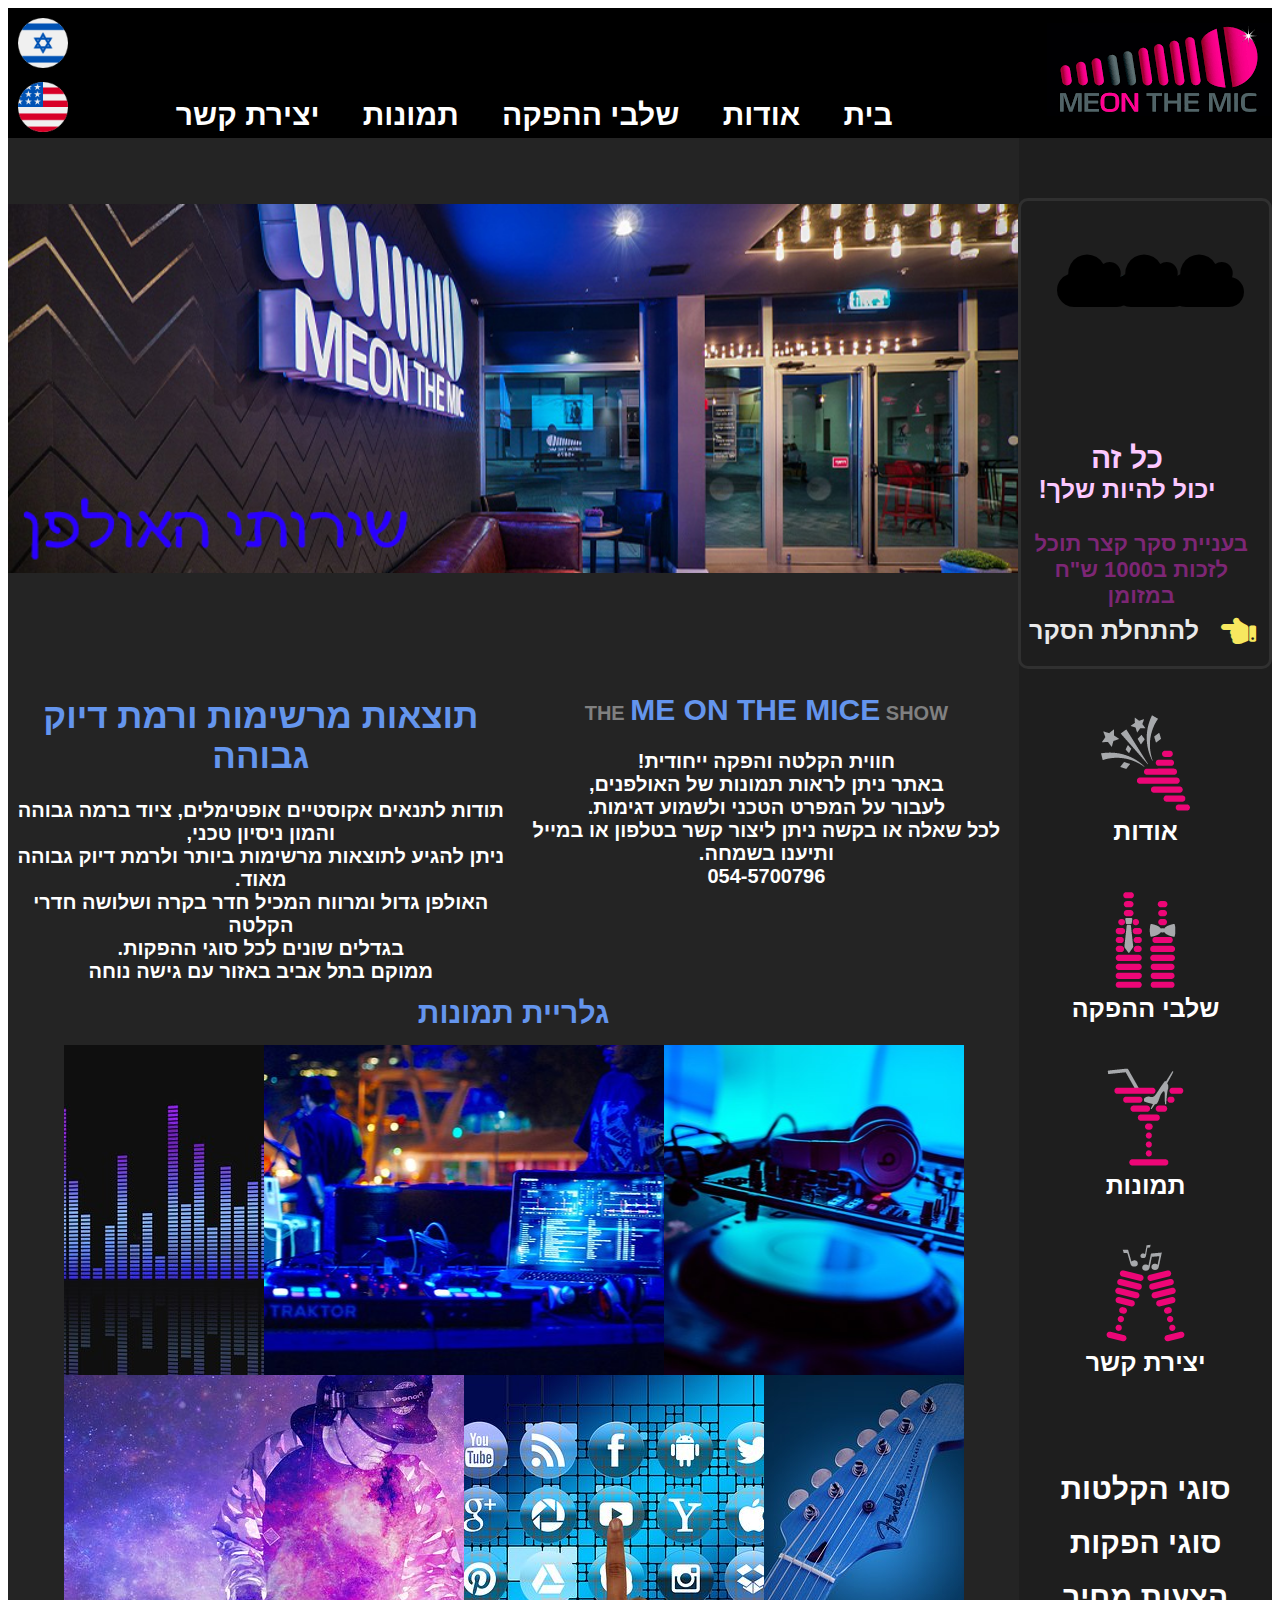
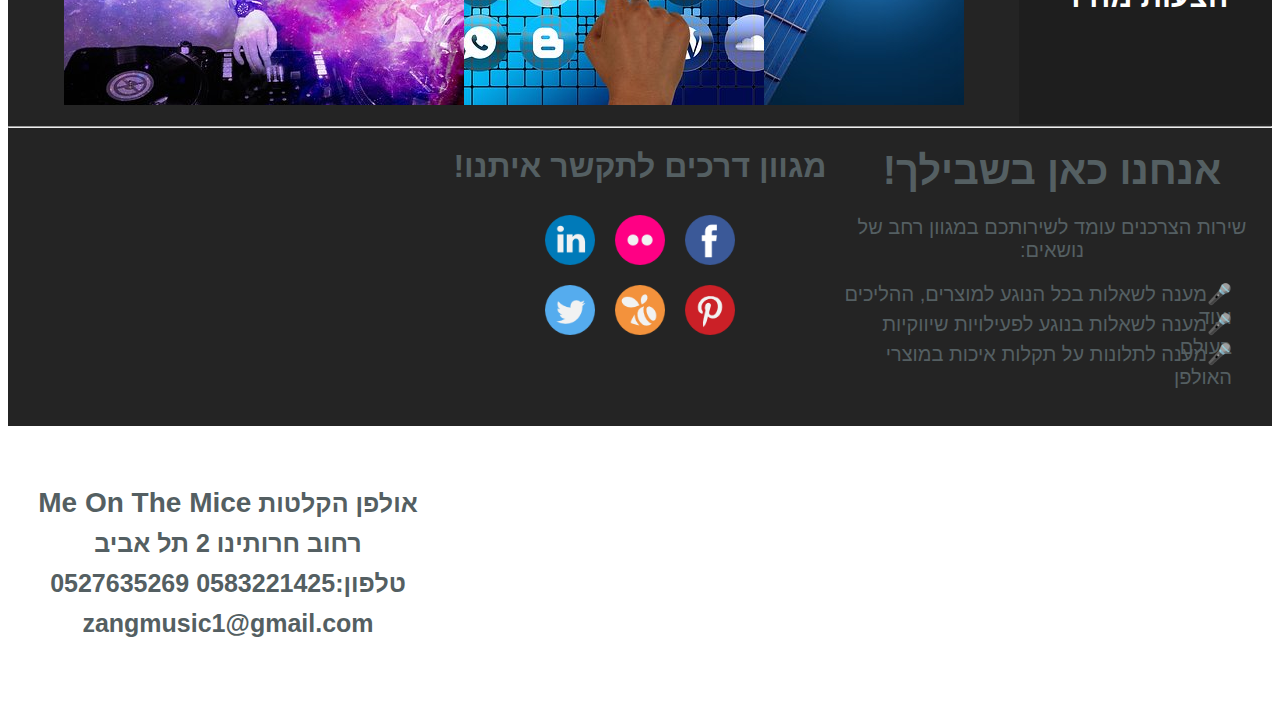
<file: WebApplication1/index.html>
﻿<!DOCTYPE html>
<html>
<head>
    <meta charset="utf-8" />
    <title>דף הבית</title>
    <link href="content/StyleSheet1.css"  rel="stylesheet" />
    <link href="content/fontawesome-free-5.5.0-web/css/all.css" rel="stylesheet" />
</head>
<body class="index">
    <div class="container">
        <header>
            <div class="logo"></div>
            <ul class="language">
                <li class="tooltip1" data-title="עברית"><a href="index.html"></a></li>
                <li class="tooltip2" data-title="english"><a href="english.html"></a></li>
            </ul>
            <nav>
                <ul class="head-menu">
                    <li>
                        <a href="index.html">בית</a>
                   </li>
                    <li>
                        <a href="about.html">אודות</a>
                    </li>
                    <li>
                        <a href="Production-stages.html">שלבי ההפקה</a>
                    </li>
                    <li>
                        <a href="gallery.html">תמונות</a>
                    </li>
                    <li>
                        <a href="form.html">יצירת קשר</a>
                    </li>
                </ul>
            </nav>
        </header>
        <!--****************************************************************************-->
        <main class="main-index">
            <aside>
                <div class="advertice">
                    <i class="fas fa-cloud "></i>
                    <i class="fas fa-cloud "></i>
                    <i class="fas fa-cloud "></i>
                    <i class="fas fa-dollar-sign "></i>
                    <i class="fas fa-dollar-sign "></i>
                    <i class="fas fa-dollar-sign "></i>
                    <i class="fas fa-dollar-sign "></i>
                    <i class="fas fa-dollar-sign "></i>
                    <i class="fas fa-dollar-sign "></i>
                    <i class="fas fa-dollar-sign "></i>
                    <i class="fas fa-dollar-sign "></i>
                    <span>כל זה<br />
                    יכול להיות שלך!</span><br />
                    <span>בעניית סקר קצר תוכל <br />
                    לזכות ב1000 ש"ח במזומן</span>
                    <i class="fas fa-hand-point-left"></i>
                    <a href="survey.html#popup1">להתחלת הסקר</a>
                </div>
                <nav>
                    <ul class="links">
                        <li><a href="about.html"></a><span>אודות</span></li>
                        <li><a href="Production-stages.html"></a><span>שלבי ההפקה</span></li>
                        <li><a href="gallery.html"></a><span>תמונות</span></li>
                        <li><a href="form.html"></a><span>יצירת קשר</span></li>
                    </ul>
                    <ul class="aside-ul">
                        <li>
                            <a href="#">סוגי הקלטות</a>
                            <ul>
                                <li><a href="#">מוסיקה וסאונד</a></li>
                                <li><a href="#">הקלטה בלייב</a></li>
                                <li><a href="#">הקלטת גייד</a></li>
                            </ul>
                        </li>
                        <li>
                            <a href="#">סוגי הפקות</a>
                            <ul>
                                <li><a href="#">הפקה אינסטרונומטית</a></li>
                                <li><a href="#">הפקה אלקטרונית</a></li>
                                <li><a href="#">קליפים</a></li>
                            </ul>
                        </li>
                        <li>
                            <a href="#">הצעות מחיר</a>
                            <ul>
                                <li><a href="#">שיר</a></li>
                                <li><a href="#">קליפ</a></li>
                                <li><a href="#">חבילות</a></li>
                            </ul>
                        </li>
                    </ul>
                </nav>
            </aside>
            <section>
                <div class="img-home"></div>
                <div class="text-home1">
                   
                    <p>
                        THE <span>ME ON THE MICE</span> SHOW<br /><br />
                        חווית הקלטה והפקה ייחודית!<br />
                        באתר ניתן לראות תמונות של האולפנים,<br />
                        לעבור על המפרט
                        הטכני ולשמוע דגימות. <br />
                        לכל שאלה או בקשה ניתן ליצור קשר בטלפון או במייל ותיענו בשמחה.<br />
                        054-5700796
                    </p>
                </div>
                <div class="text-home2">
                    <p>
                        <span>תוצאות מרשימות ורמת דיוק גבוהה </span><br /><br />
                        תודות לתנאים אקוסטיים אופטימלים, ציוד ברמה גבוהה והמון ניסיון טכני,<br/>
                        ניתן להגיע לתוצאות מרשימות ביותר ולרמת דיוק גבוהה מאוד. <br/>
                        האולפן גדול ומרווח המכיל חדר בקרה ושלושה חדרי הקלטה <br/>
                        בגדלים
                        שונים לכל סוגי ההפקות. <br>
                        ממוקם בתל אביב באזור עם גישה נוחה
                    </p>
                </div>
                <div class="index-gallery">
                    <h1>גלריית תמונות</h1>
                    <div></div><div></div><div></div><div></div><div></div><div></div>
                </div>
            </section>
        </main>
        <!--****************************************************************************-->
        <footer>
            <hr />
            <div class="footer1">
                <h1>אנחנו כאן בשבילך!</h1><br />
                שירות הצרכנים עומד לשירותכם במגוון רחב של נושאים:
                <ul>
                    <li>מענה לשאלות בכל הנוגע למוצרים, ההליכים ועוד</li>
                    <li>מענה לשאלות בנוגע לפעילויות שיווקיות בעולם </li>
                    <li>מענה לתלונות על תקלות איכות במוצרי האולפן</li>
                </ul>
            </div>
            <div class="footer2">
                <h1>מגוון דרכים לתקשר איתנו!</h1>
                <ul>
                    <li><a href="#"></a></li>
                    <li><a href="#"></a></li>
                    <li><a href="#"></a></li>
                    <li><a href="#"></a></li>
                    <li><a href="#"></a></li>
                    <li><a href="#"></a></li>
                </ul>
            </div>
            <div class="footer3">
                <p>
                    אולפן הקלטות <span>Me On The Mice</span><br />
                    רחוב חרותינו 2 תל אביב<br />
                    טלפון:0583221425   0527635269 <br />
                    zangmusic1@gmail.com
                </p>

            </div>
        </footer>


    </div>

</body>
</html>
</file>
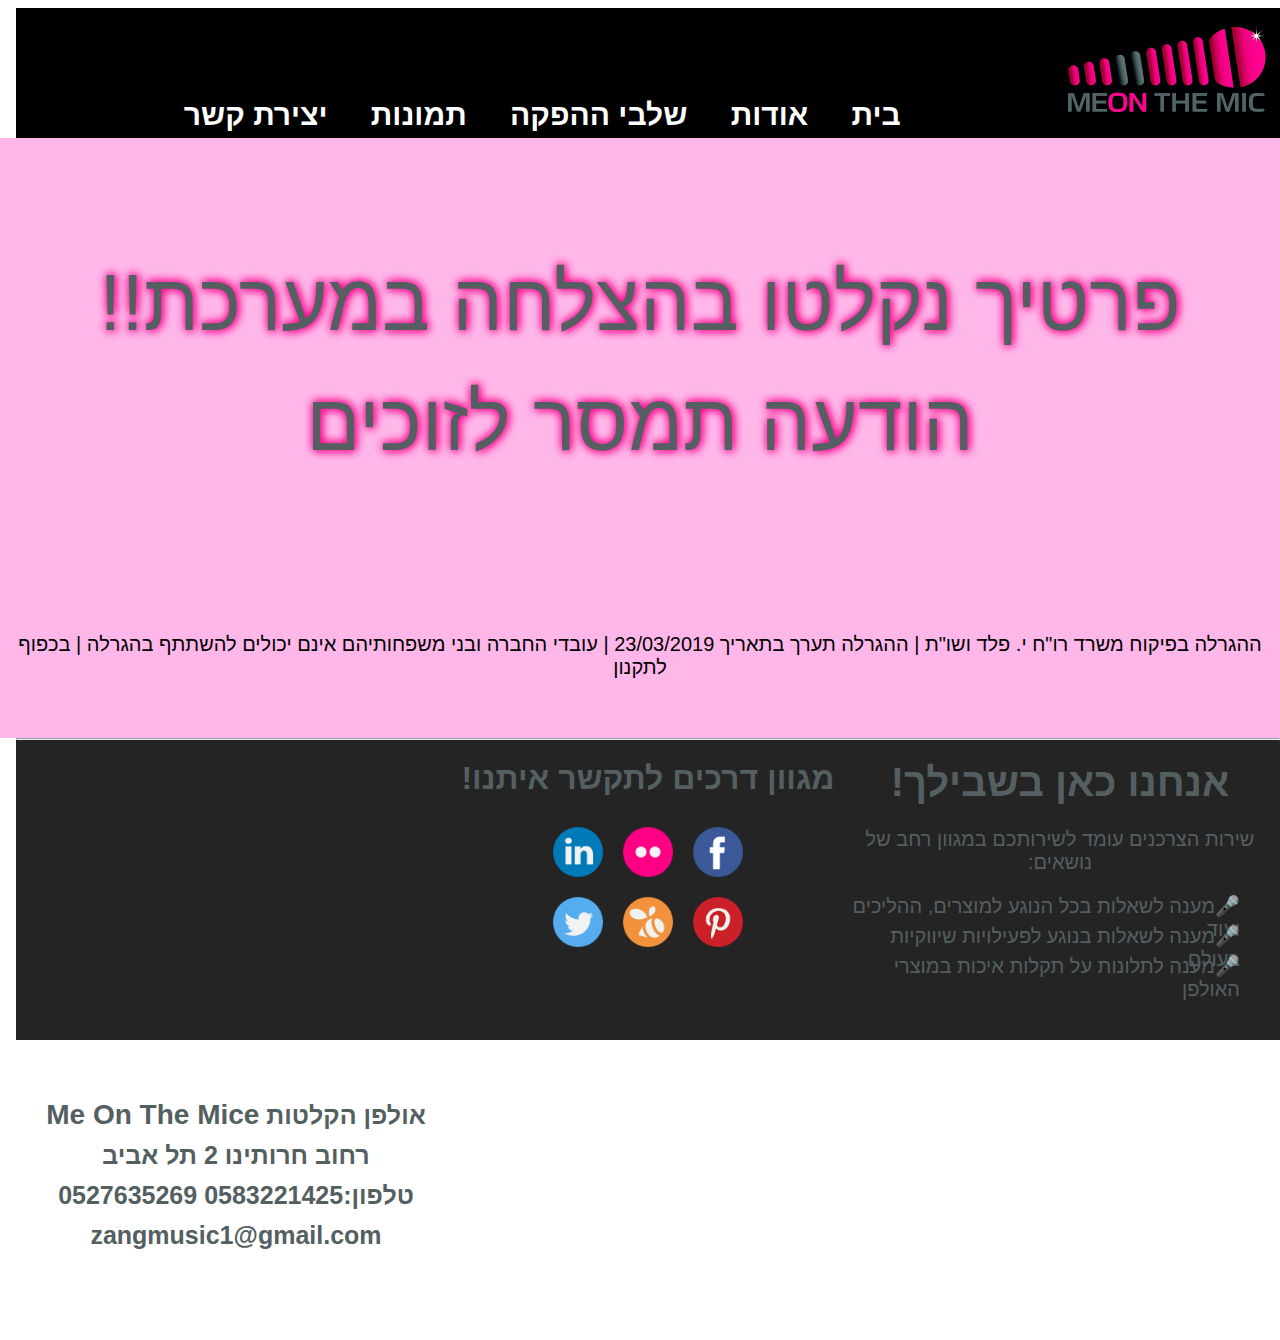
<file: WebApplication1/aprove-request-2.html>
﻿<!DOCTYPE html>
<html>
<head>
    <meta charset="utf-8" />
    <title>משוב</title>
    <link href="content/StyleSheet1.css" rel="stylesheet" />
    <link href="content/fontawesome-free-5.5.0-web/css/all.css" rel="stylesheet" />
</head>
<body>
    <div class="container">
        <header>
            <div class="logo"></div>
            <nav>
                <ul class="head-menu">
                    <li>
                        <a href="index.html">בית</a>
                    </li>
                    <li>
                        <a href="about.html">אודות</a>
                    </li>
                    <li>
                        <a href="Production-stages.html">שלבי ההפקה</a>
                    </li>
                    <li>
                        <a href="gallery.html">תמונות</a>
                    </li>
                    <li>
                        <a href="form.html">יצירת קשר</a>
                    </li>
                </ul>
            </nav>
        </header>
        <!--****************************************************************************-->
        <main>
            <section>
                <div class="aprove-request-2">
                    <p>
                        פרטיך נקלטו בהצלחה במערכת!!<br />
                        הודעה תמסר לזוכים<br />
                    </p>
                    <p>
                        ההגרלה בפיקוח משרד רו"ח י. פלד ושו"ת    |
                        ההגרלה תערך בתאריך 23/03/2019    |
                        עובדי החברה ובני משפחותיהם אינם יכולים להשתתף בהגרלה    |
                        בכפוף לתקנון
                    </p>
                    <i class="fas fa-music"></i>
                    <i class="fas fa-music"></i>
                    <i class="fas fa-music"></i>
                    <i class="fas fa-music"></i>
                    <i class="fas fa-music"></i>
                    <i class="fas fa-music"></i>
                    <i class="fas fa-music"></i>
                    <i class="fas fa-music"></i>
                    <i class="fas fa-music"></i>
                    <i class="fas fa-music"></i>
                    <i class="fas fa-music"></i>
                    <i class="fas fa-music"></i>
                    <i class="fas fa-music"></i>
                    <i class="fas fa-music"></i>
                    <i class="fas fa-music"></i>
                    <i class="fas fa-music"></i>
                </div>
            </section>
        </main>
        <!--****************************************************************************-->
        <hr />
        <footer>
            <div class="footer1">
                <h1>אנחנו כאן בשבילך!</h1><br />
                שירות הצרכנים עומד לשירותכם במגוון רחב של נושאים:
                <ul>
                    <li>מענה לשאלות בכל הנוגע למוצרים, ההליכים ועוד</li>
                    <li>מענה לשאלות בנוגע לפעילויות שיווקיות בעולם </li>
                    <li>מענה לתלונות על תקלות איכות במוצרי האולפן</li>
                </ul>
            </div>
            <div class="footer2">

                <h1>מגוון דרכים לתקשר איתנו!</h1>
                <ul>
                    <li><a href="#"></a></li>
                    <li><a href="#"></a></li>
                    <li><a href="#"></a></li>
                    <li><a href="#"></a></li>
                    <li><a href="#"></a></li>
                    <li><a href="#"></a></li>
                </ul>
            </div>
            <div class="footer3">
                <p>
                    אולפן הקלטות <span>Me On The Mice</span><br />
                    רחוב חרותינו 2 תל אביב<br />
                    טלפון:0583221425   0527635269 <br />
                    zangmusic1@gmail.com
                </p>

            </div>
        </footer>


    </div>

</body>
</html>
</file>
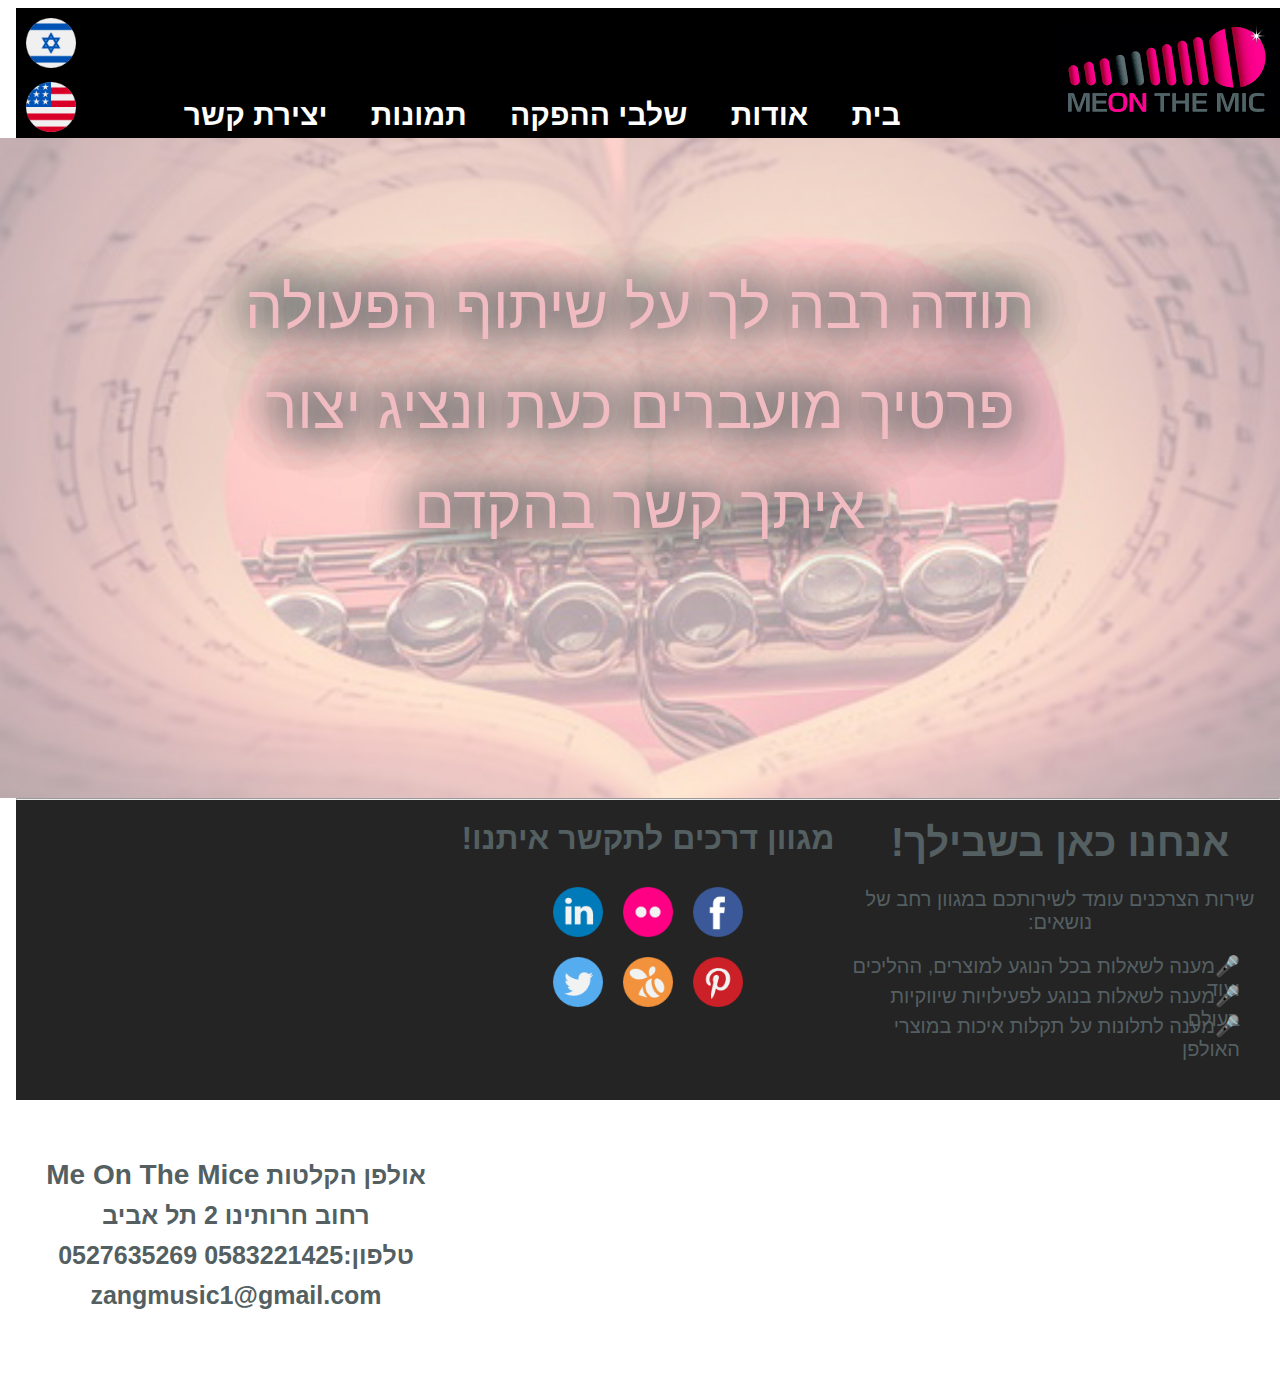
<file: WebApplication1/aprove-request.html>
﻿<!DOCTYPE html>
<html>
<head>
    <meta charset="utf-8" />
    <title>משוב</title>
    <link href="content/StyleSheet1.css" rel="stylesheet" />
</head>
<body>
    <div class="container">
        <header>
            <div class="logo"></div>
            <ul class="language">
                <li class="tooltip1" data-title="עברית"><a href="index.html"></a></li>
                <li class="tooltip2" data-title="english"><a href="english.html"></a></li>
            </ul>
            <nav>
                <ul class="head-menu">
                    <li>
                        <a href="index.html">בית</a>
                    </li>
                    <li>
                        <a href="about.html">אודות</a>
                    </li>
                    <li>
                        <a href="Production-stages.html">שלבי ההפקה</a>
                    </li>
                    <li>
                        <a href="gallery.html">תמונות</a>
                    </li>
                    <li>
                        <a href="form.html">יצירת קשר</a>
                    </li>
                </ul>
            </nav>
        </header>
        <!--****************************************************************************-->
        <main>
            <section>
                <div class="aprove-request">
                    <p>
                        תודה רבה לך על שיתוף הפעולה<br />
                        פרטיך מועברים כעת ונציג יצור<br />
                        איתך קשר בהקדם<br />
                    </p>
                </div>
            </section>
        </main>
        <!--****************************************************************************-->
        <hr />
        <footer>
            <div class="footer1">
                <h1>אנחנו כאן בשבילך!</h1><br />
                שירות הצרכנים עומד לשירותכם במגוון רחב של נושאים:
                <ul>
                    <li>מענה לשאלות בכל הנוגע למוצרים, ההליכים ועוד</li>
                    <li>מענה לשאלות בנוגע לפעילויות שיווקיות בעולם </li>
                    <li>מענה לתלונות על תקלות איכות במוצרי האולפן</li>
                </ul>
            </div>
            <div class="footer2">

                <h1>מגוון דרכים לתקשר איתנו!</h1>
                <ul>
                    <li><a href="#"></a></li>
                    <li><a href="#"></a></li>
                    <li><a href="#"></a></li>
                    <li><a href="#"></a></li>
                    <li><a href="#"></a></li>
                    <li><a href="#"></a></li>
                </ul>
            </div>
            <div class="footer3">
                <p>
                    אולפן הקלטות <span>Me On The Mice</span><br />
                    רחוב חרותינו 2 תל אביב<br />
                    טלפון:0583221425   0527635269 <br />
                    zangmusic1@gmail.com
                </p>

            </div>
        </footer>


    </div>

</body>
</html>
</file>
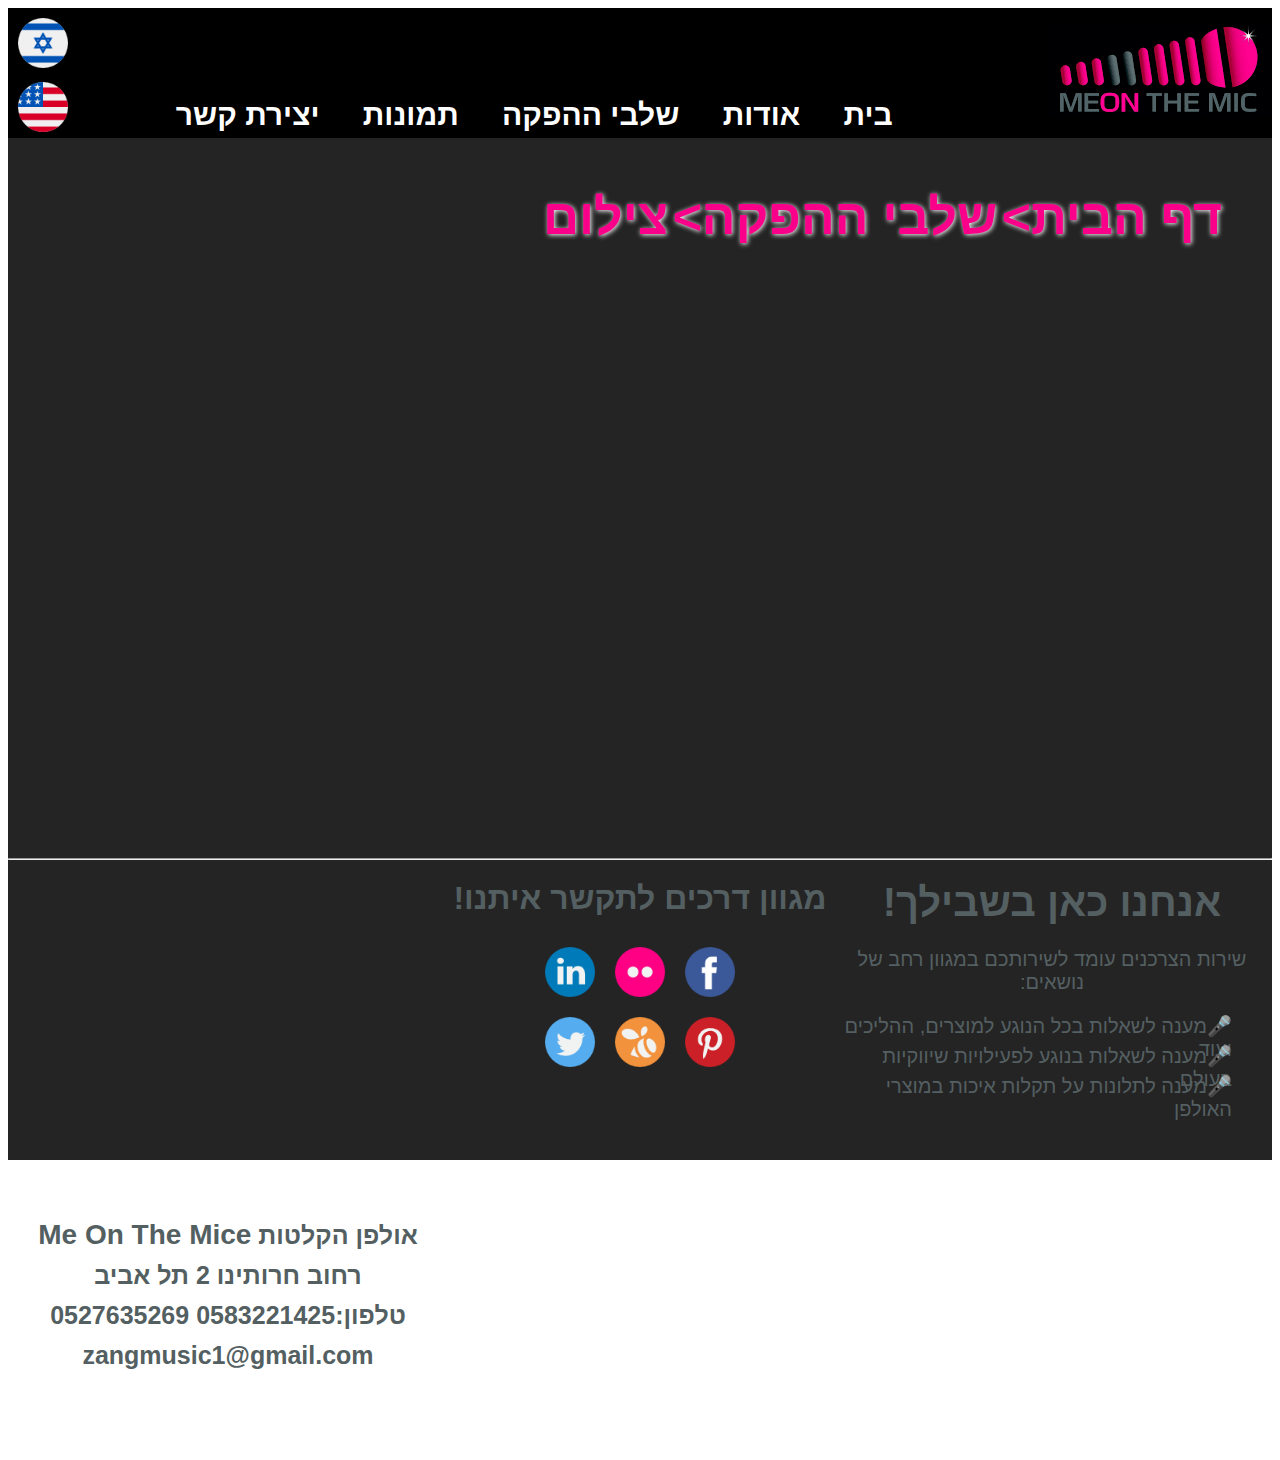
<file: WebApplication1/bread-crumbs.html>
﻿<!DOCTYPE html>
<html>
<head>
    <meta charset="utf-8" />
    <title>שלבי ההפקה-צילום</title>
    <link href="content/StyleSheet1.css" rel="stylesheet" />
</head>
<body>
    <div class="container">
        <header>
            <div class="logo"></div>
            <ul class="language">
                <li class="tooltip1" data-title="עברית"><a href="index.html"></a></li>
                <li class="tooltip2" data-title="english"><a href="english.html"></a></li>
            </ul>
            <nav>
                <ul class="head-menu">
                    <li>
                        <a href="index.html">בית</a>
                    </li>
                    <li>
                        <a href="about.html">אודות</a>
                    </li>
                    <li>
                        <a href="Production-stages.html">שלבי ההפקה</a>
                    </li>
                    <li>
                        <a href="gallery.html">תמונות</a>
                    </li>
                    <li>
                        <a href="form.html">יצירת קשר</a>
                    </li>
                </ul>
            </nav>
        </header>
        <!--****************************************************************************-->
        <main class="photo">
            <section>
                <ul class="bread-crumbs">
                    <li><a href="index.html">דף הבית</a></li>
                    <li><a href="Production-stages.html">שלבי ההפקה</a></li>
                    <li><a href="#">צילום</a></li>
                </ul>
            </section>
        </main>
        <!--****************************************************************************-->
        <hr />
        <footer>
            <div class="footer1">
                <h1>אנחנו כאן בשבילך!</h1><br />
                שירות הצרכנים עומד לשירותכם במגוון רחב של נושאים:
                <ul>
                    <li>מענה לשאלות בכל הנוגע למוצרים, ההליכים ועוד</li>
                    <li>מענה לשאלות בנוגע לפעילויות שיווקיות בעולם </li>
                    <li>מענה לתלונות על תקלות איכות במוצרי האולפן</li>
                </ul>
            </div>
            <div class="footer2">

                <h1>מגוון דרכים לתקשר איתנו!</h1>
                <ul>
                    <li><a href="#"></a></li>
                    <li><a href="#"></a></li>
                    <li><a href="#"></a></li>
                    <li><a href="#"></a></li>
                    <li><a href="#"></a></li>
                    <li><a href="#"></a></li>
                </ul>
            </div>
            <div class="footer3">
                <p>
                    אולפן הקלטות <span>Me On The Mice</span><br />
                    רחוב חרותינו 2 תל אביב<br />
                    טלפון:0583221425   0527635269 <br />
                    zangmusic1@gmail.com
                </p>

            </div>
        </footer>


    </div>

</body>
</html>
</file>
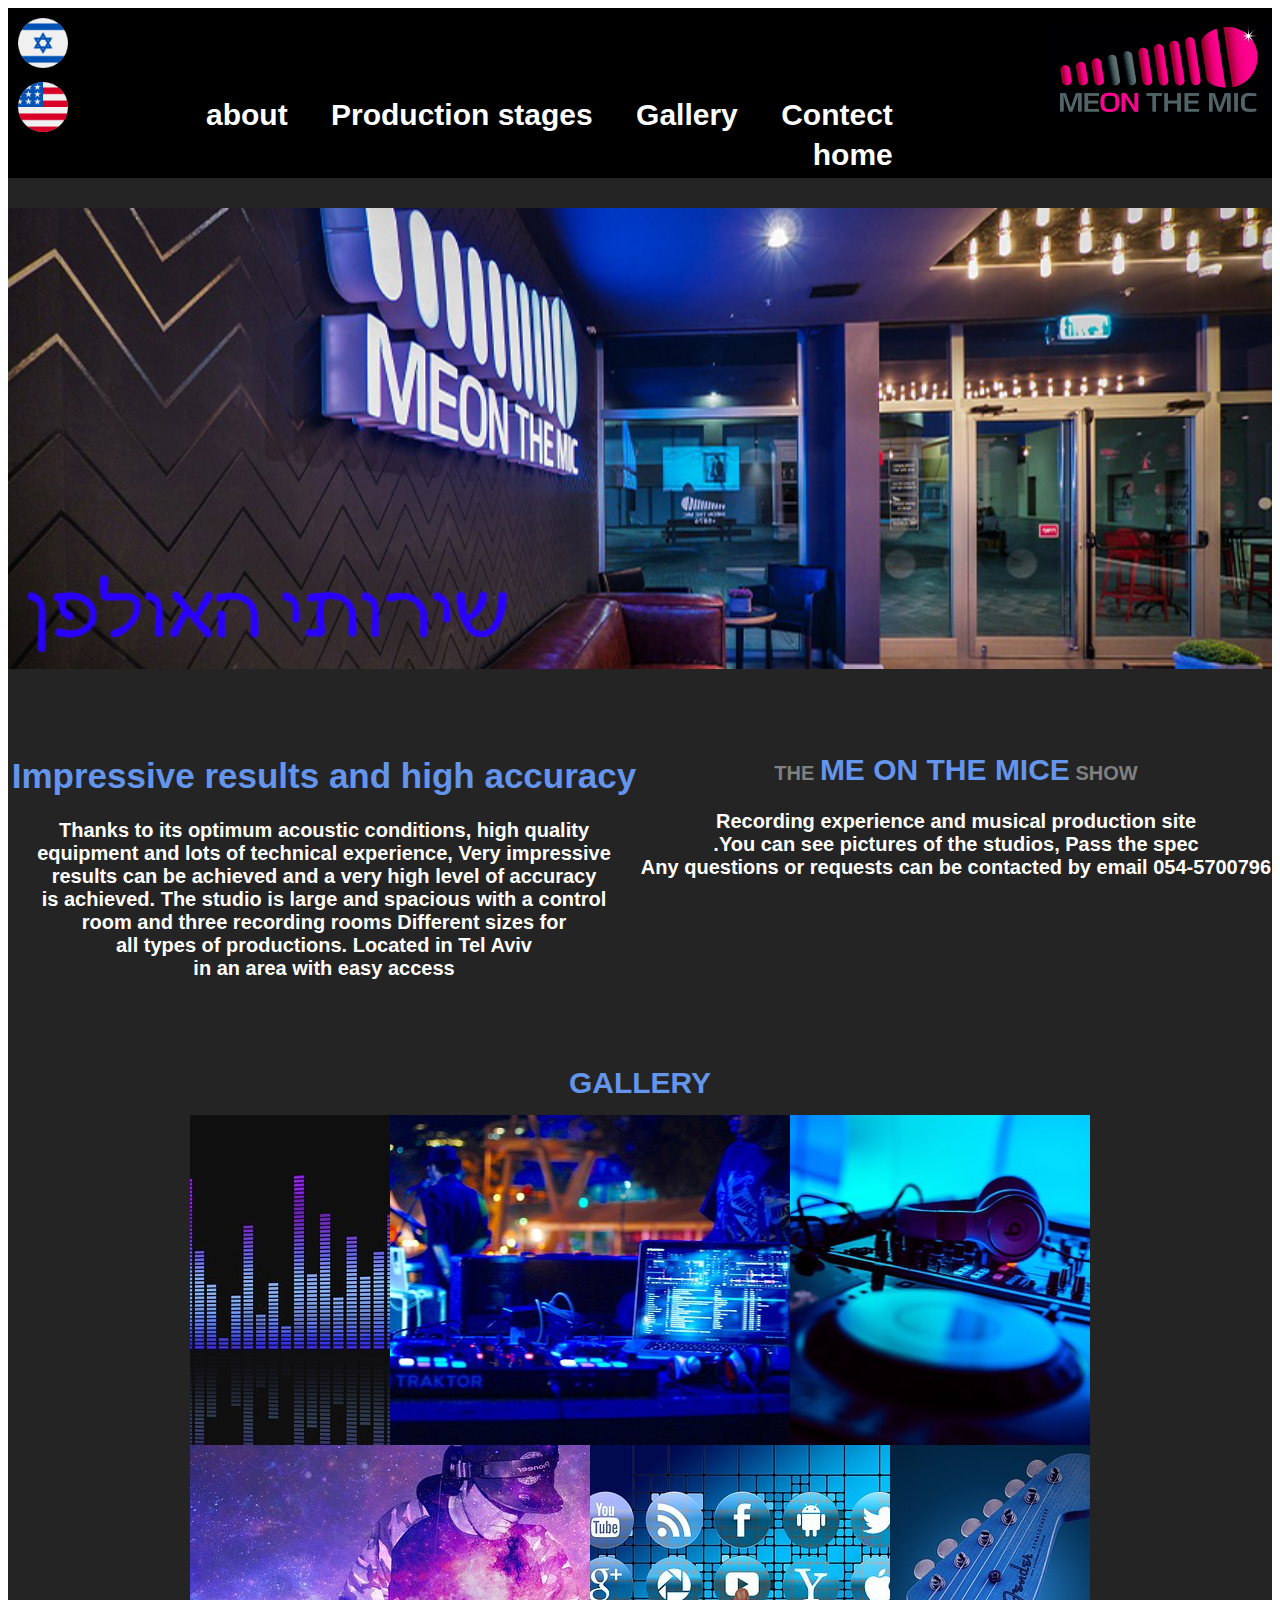
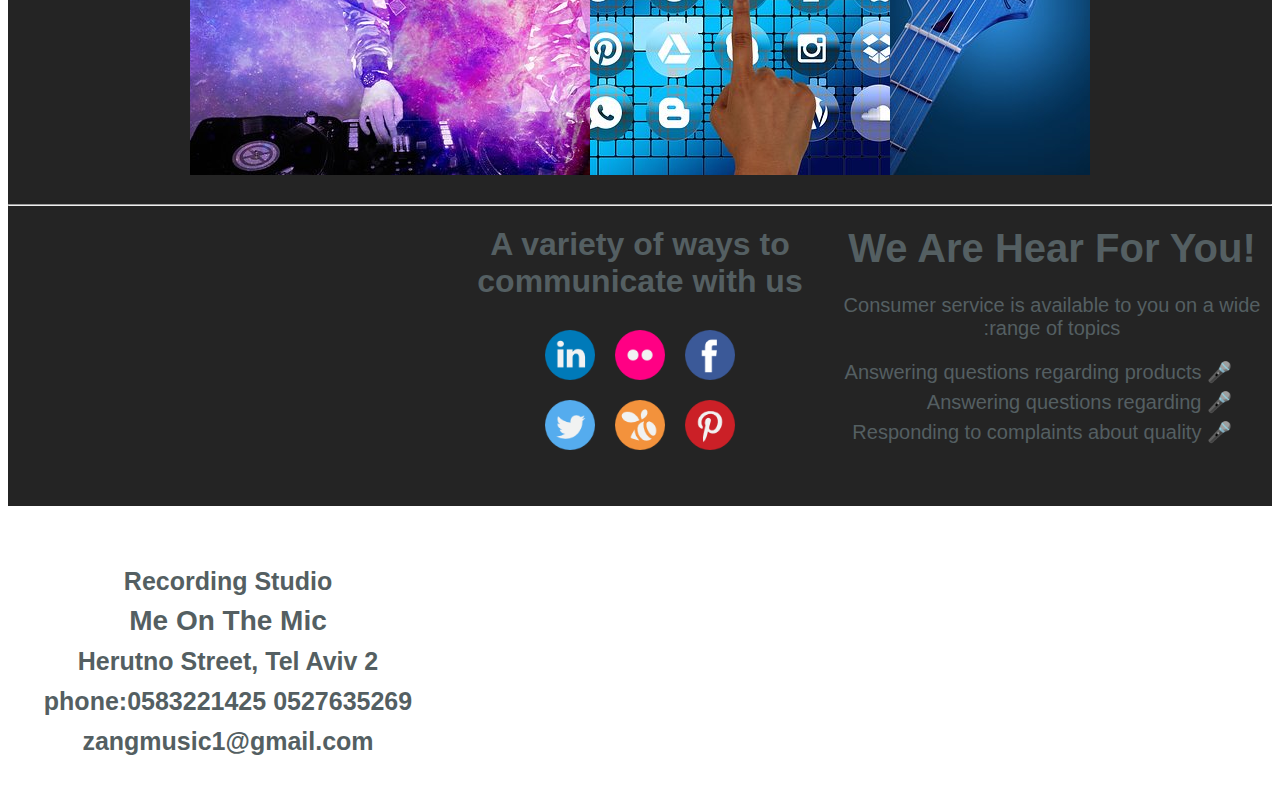
<file: WebApplication1/english.html>
﻿<!DOCTYPE html>
<html>
<head>
    <meta charset="utf-8" />
    <title>home page</title>
    <link href="content/StyleSheet1.css" rel="stylesheet" />
</head>
<body>
    <div class="container">
        <header>
            <div class="logo"></div>
            <ul class="language">
                <li class="tooltip1" data-title="עברית"><a href="index.html"></a></li>
                <li class="tooltip2" data-title="english"><a href="english.html"></a></li>
            </ul>
            <nav>
                <ul class="head-menu">
                    <li>
                        <a href="form.html"> Contect</a>
                    </li>
                    <li>
                        <a href="gallery.html">Gallery </a>
                    </li>
                    <li>
                        <a href="Production-stages.html">Production stages </a>
                    </li>
                    <li>
                        <a href="about.html">about</a>
                    </li>
                    <li>
                        <a href="english.html">home</a>
                    </li>
                </ul>
            </nav>
        </header>
        <!--****************************************************************************-->
        <main>
            <section class="english-section">
                <div class="img-home"></div>
                <div class="text-home1"> 
                    <p>
                        THE <span>ME ON THE MICE</span> SHOW<br /><br />
                        Recording experience and musical production site<br>
                        You can see pictures of the studios,
                        Pass the spec.<br>
                        Any questions or requests can
                        be contacted by email
                        054-5700796
                    </p>
                </div>
                <p><span class="pinktext"></span></p>
                <div class="text-home2">
                    <p>
                        <span>Impressive results and high accuracy </span><br /><br />
                        Thanks to its optimum acoustic conditions, high quality<br>
                        equipment and lots of technical experience,
                        Very impressive<br>
                        results can be achieved and a very high level of accuracy<br>
                        is achieved.
                        The studio is large and spacious with a control <br>
                        room and three recording rooms
                        Different sizes for<br>
                        all types of productions.
                        Located in Tel Aviv <br>
                        in an area with easy access
                    </p>
                </div>
                <div class="index-gallery">
                    <h1>GALLERY</h1>
                    <div></div><div></div><div></div><div></div><div></div><div></div>
                </div>
            </section>
        </main>
        <!--****************************************************************************-->
        <hr />
        <footer>
            <div class="footer1">
                <h1>!We Are Hear For You</h1><br />
                Consumer service is available to you on a wide range of topics:
                <ul>
                    <li> Answering questions regarding products</li>
                    <li>  Answering questions regarding  </li>
                    <li> Responding to complaints about quality  </li>
                </ul>
            </div>
            <div class="footer2">

                <h1>A variety of ways to communicate with us</h1>
                <ul>
                    <li><a href="#"></a></li>
                    <li><a href="#"></a></li>
                    <li><a href="#"></a></li>
                    <li><a href="#"></a></li>
                    <li><a href="#"></a></li>
                    <li><a href="#"></a></li>
                </ul>
            </div>
            <div class="footer3">
                <p>
                    Recording Studio <br />
                    <span>  Me On The Mic</span><br />
                    2 Herutno Street, Tel Aviv<br />
                    phone:0583221425   0527635269 <br />
                    zangmusic1@gmail.com
                </p>

            </div>
        </footer>


    </div>

</body>
</html>
</file>
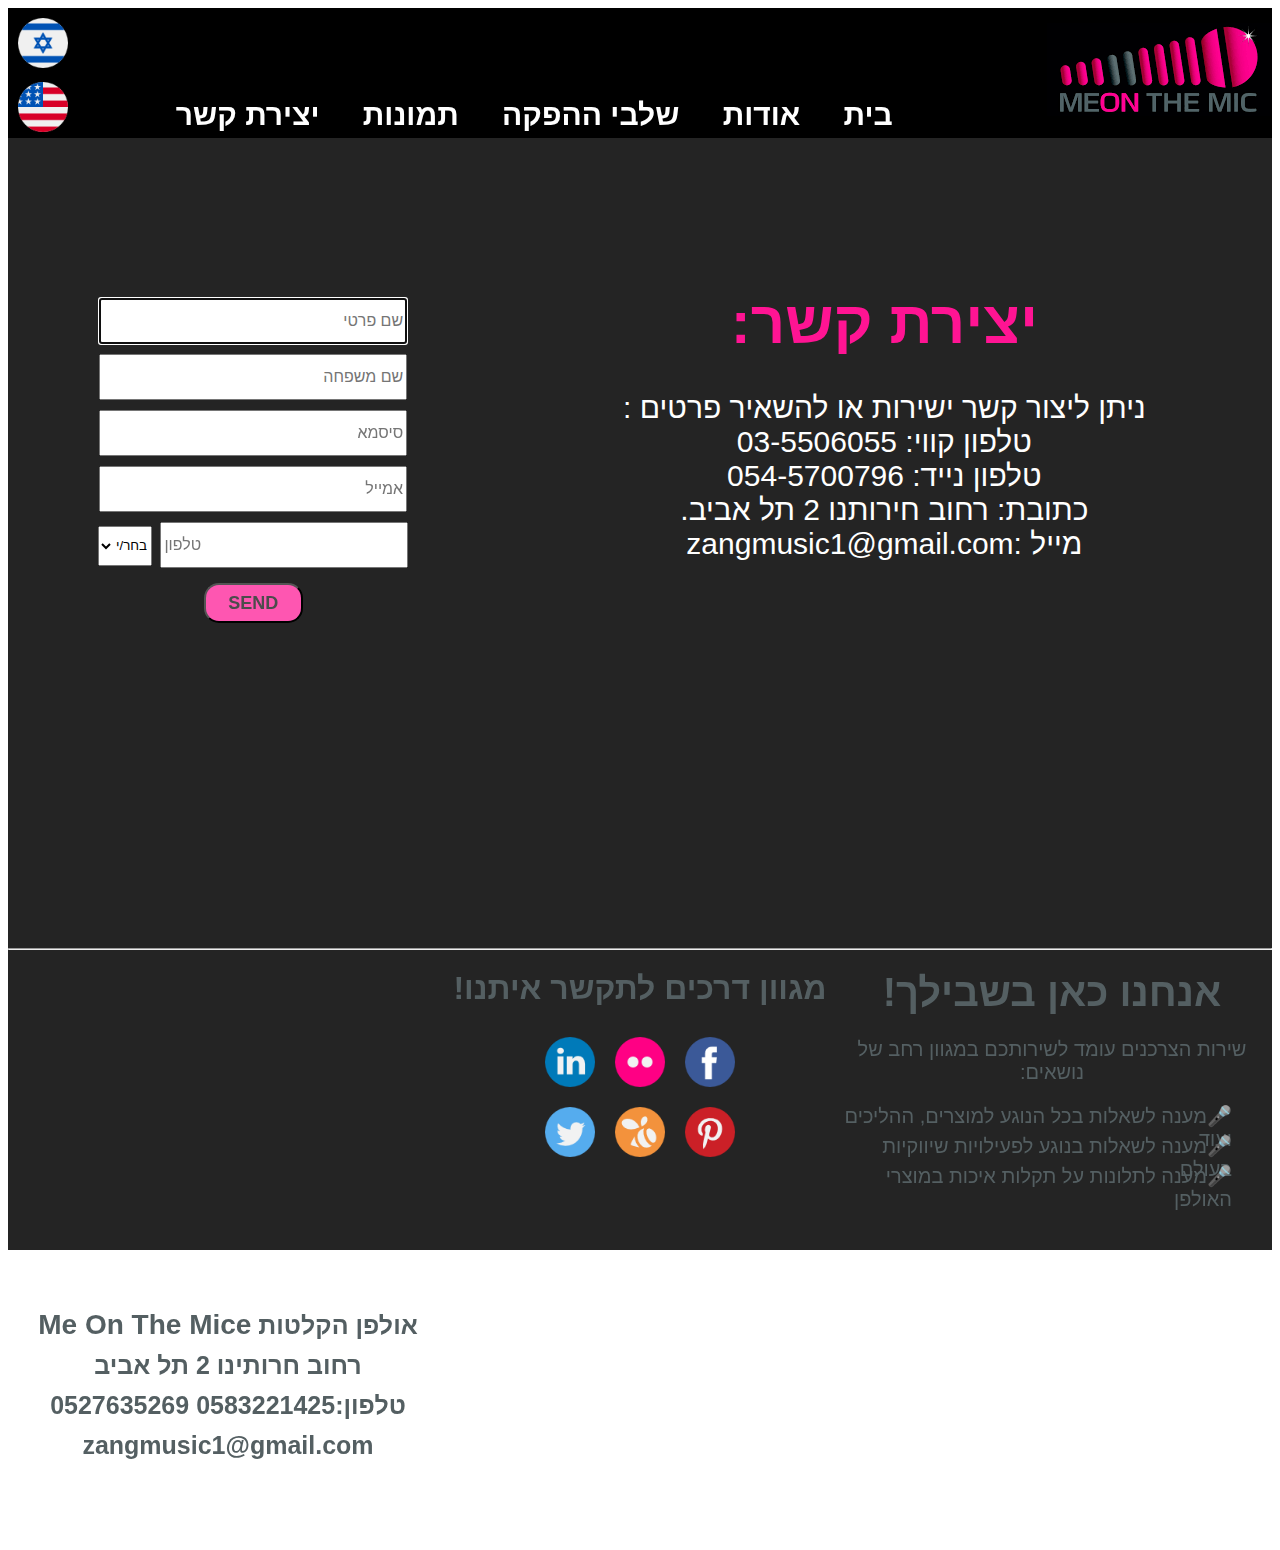
<file: WebApplication1/form.html>
﻿<!DOCTYPE html>
<html>
<head>
    <meta charset="utf-8" />
    <title>יצירת קשר</title>
    <link href="content/StyleSheet1.css" rel="stylesheet" />
</head>
<body>
    <div class="container">
        <header>
            <div class="logo"></div>
            <ul class="language">
                <li class="tooltip1" data-title="עברית"><a href="index.html"></a></li>
                <li class="tooltip2" data-title="english"><a href="english.html"></a></li>
            </ul>
            <nav>
                <ul class="head-menu">
                    <li>
                        <a href="index.html">בית</a>
                    </li>
                    <li>
                        <a href="about.html">אודות</a>
                    </li>
                    <li>
                        <a href="Production-stages.html">שלבי ההפקה</a>
                    </li>
                    <li>
                        <a href="gallery.html">תמונות</a>
                    </li>
                    <li>
                        <a href="form.html">יצירת קשר</a>
                    </li>
                </ul>
            </nav>
        </header>
        <!--****************************************************************************-->
        <main class="form-aprove-request">
            <section>
                <div>
                    <p>
                        <h1>יצירת קשר:</h1> <br />
                        ניתן ליצור קשר ישירות או להשאיר פרטים :
                        <br>
                        טלפון קווי: 03-5506055<br />
                        טלפון נייד: 054-5700796<br />
                        כתובת: רחוב חירותנו 2 תל אביב.<br>
                        מייל :zangmusic1@gmail.com
                    </p>
                </div>
                <div>
                    <form action="aprove-request.html">
                        <input type="text" name="first-name" id="first-name" placeholder="שם פרטי" autofocus autocomplete="off" required />
                        <br />
                        <input type="text" name="last-name" id="last-name" placeholder="שם משפחה" autocomplete="off" required />
                        <br />
                        <input type="password" name="password-customer" id="password-customer" placeholder="סיסמא" autocomplete="off" required />
                        <br />
                        <input type="email" name="email-customer" id="email-customer" placeholder="אמייל" autocomplete="off" />
                        <br />
                        <input type="tel" name="tel" id="tel" placeholder="טלפון" autocomplete="off" required />
                        <select name="select">
                            <option>בחר/י</option>
                            <option>050</option>
                            <option>052</option>
                            <option>054</option>
                            <option>058</option>
                        </select>
                        <br />
                        <input type="submit" value="SEND" />
                    </form>
                </div>
            </section>
        </main>
        <!--****************************************************************************-->
        <hr />
        <footer>
            <div class="footer1">
                <h1>אנחנו כאן בשבילך!</h1><br />
                שירות הצרכנים עומד לשירותכם במגוון רחב של נושאים:
                <ul>
                    <li>מענה לשאלות בכל הנוגע למוצרים, ההליכים ועוד</li>
                    <li>מענה לשאלות בנוגע לפעילויות שיווקיות בעולם </li>
                    <li>מענה לתלונות על תקלות איכות במוצרי האולפן</li>
                </ul>
            </div>
            <div class="footer2">

                <h1>מגוון דרכים לתקשר איתנו!</h1>
                <ul>
                    <li><a href="#"></a></li>
                    <li><a href="#"></a></li>
                    <li><a href="#"></a></li>
                    <li><a href="#"></a></li>
                    <li><a href="#"></a></li>
                    <li><a href="#"></a></li>
                </ul>
            </div>
            <div class="footer3">
                <p>
                    אולפן הקלטות <span>Me On The Mice</span><br />
                    רחוב חרותינו 2 תל אביב<br />
                    טלפון:0583221425   0527635269 <br />
                    zangmusic1@gmail.com
                </p>

            </div>
        </footer>
    </div>
</body>
</html>
</file>
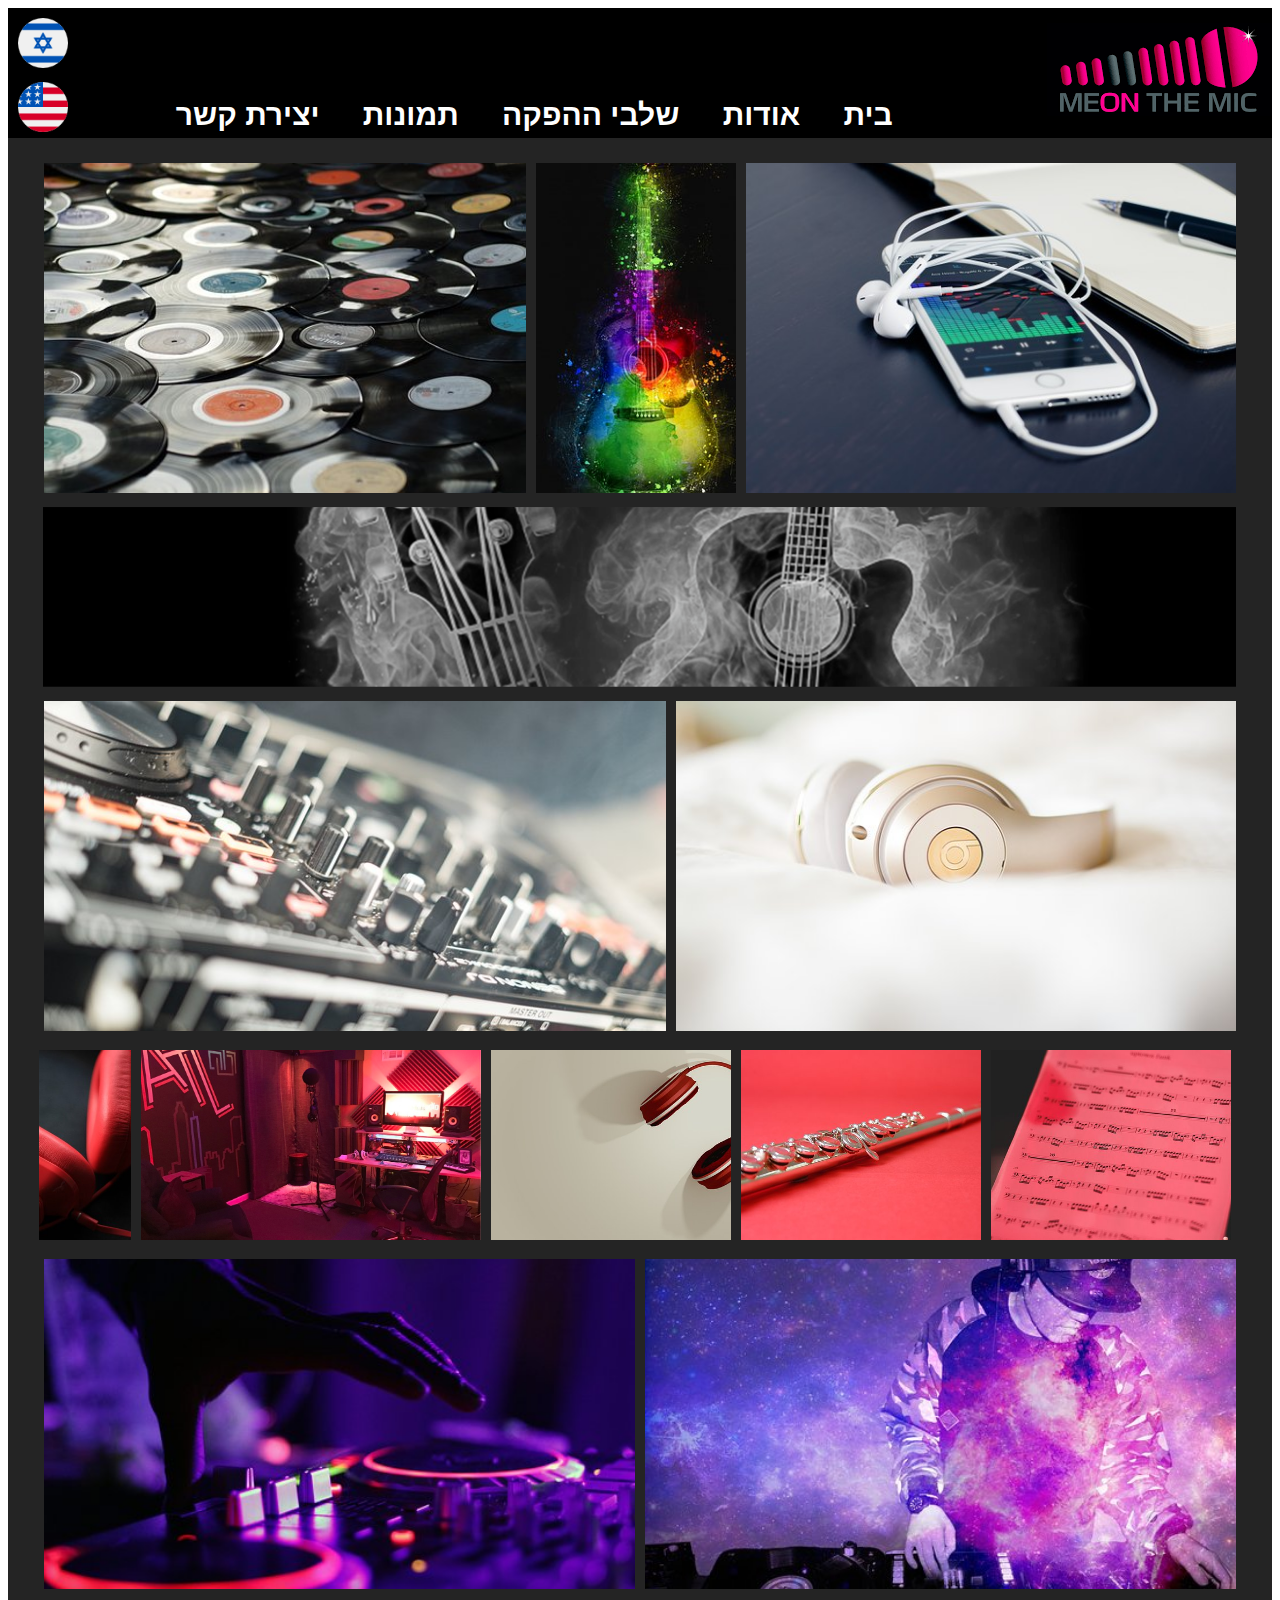
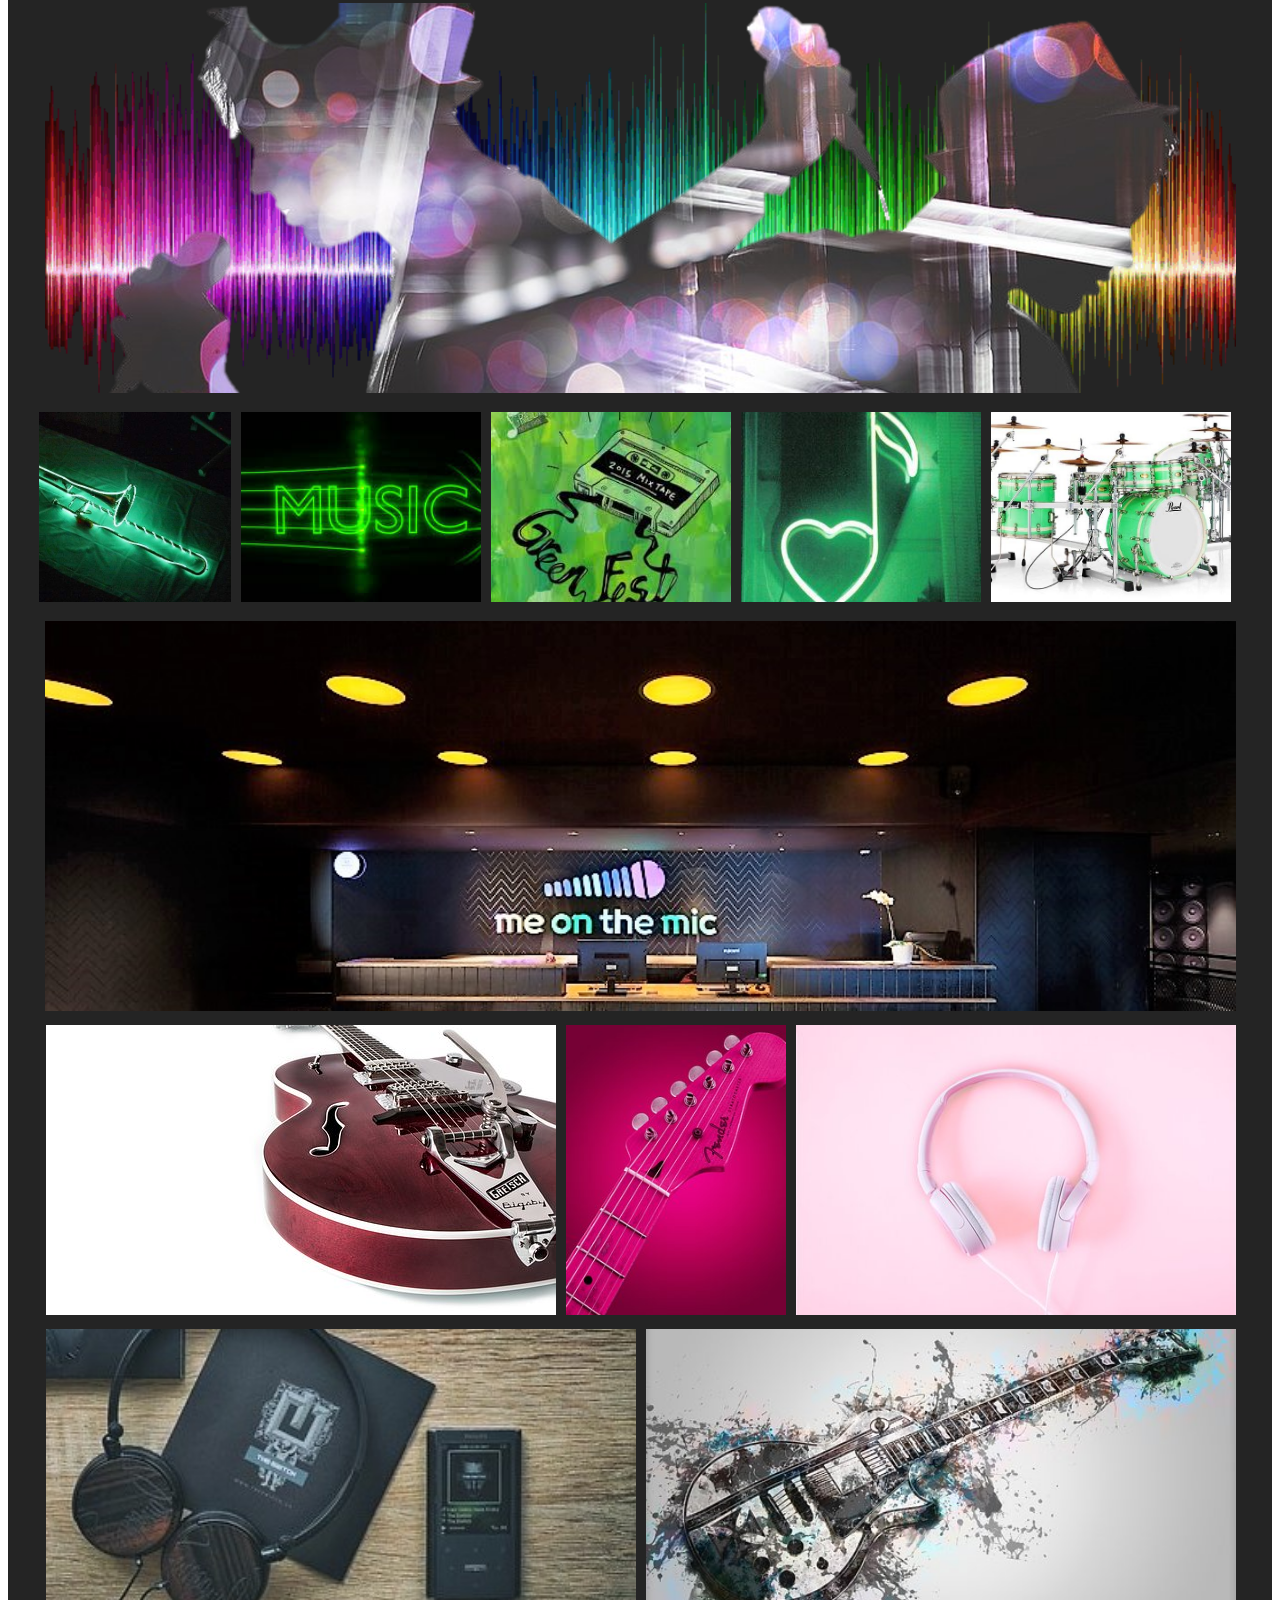
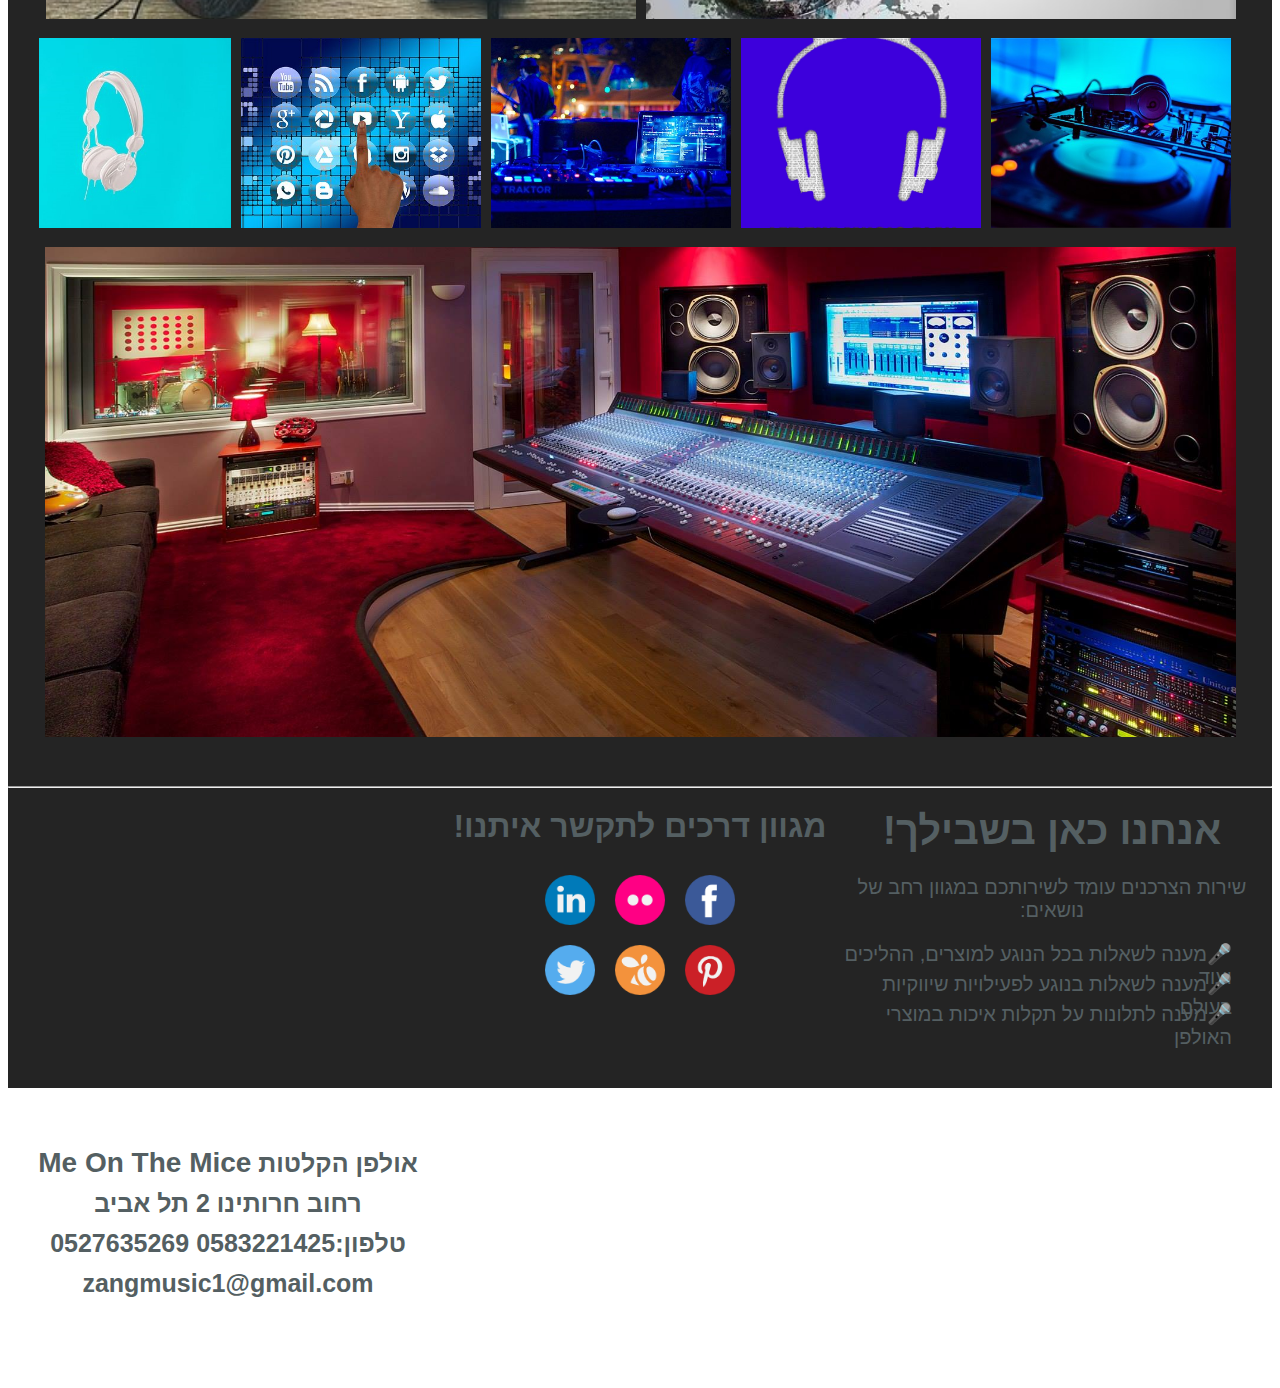
<file: WebApplication1/gallery.html>
﻿<!DOCTYPE html>
<html>
<head>
    <meta charset="utf-8" />
    <title>גלרית תמונות</title>
    <link href="content/StyleSheet1.css" rel="stylesheet" />
</head>
<body>
    <div class="container">
        <header>
            <div class="logo"></div>
            <ul class="language">
                <li class="tooltip1" data-title="עברית"><a href="index.html"></a></li>
                <li class="tooltip2" data-title="english"><a href="english.html"></a></li>
            </ul>
            <nav>
                <ul class="head-menu">
                    <li>
                        <a href="index.html">בית</a>
                    </li>
                    <li>
                        <a href="about.html">אודות</a>
                    </li>
                    <li>
                        <a href="Production-stages.html">שלבי ההפקה</a>
                    </li>
                    <li>
                        <a href="gallery.html">תמונות</a>
                    </li>
                    <li>
                        <a href="form.html">יצירת קשר</a>
                    </li>
                </ul>
            </nav>
        </header>
        <!--****************************************************************************-->
        <main class="gallery">
            <section>
                <div>
                   <ul>
                       <li></li><li></li><li></li><li></li><li></li><li></li>
                       <li>
                           <ul class="red-img"> 
                               <li></li><li></li><li></li><li></li><li></li><li></li><li></li><li></li>
                               </ul>   
                       </li>
                       <li></li><li></li><li></li>
                       <li>
                           <ul class="green-img">
                               <li></li><li></li><li></li><li></li><li></li><li></li><li></li><li></li><li></li>
                           </ul>
                       </li>
                       <li></li><li></li><li></li><li></li><li></li><li></li>
                       <li>
                           <ul class="blue-img">
                               <li></li><li></li><li></li><li></li><li></li><li></li><li></li><li></li><li></li>
                           </ul>
                       </li>
                       <li></li>
                   </ul>
                </div>
            </section>
        </main>
        <!--****************************************************************************-->
        <hr />
        <footer>
            <div class="footer1">
                <h1>אנחנו כאן בשבילך!</h1><br />
                שירות הצרכנים עומד לשירותכם במגוון רחב של נושאים:
                <ul>
                    <li>מענה לשאלות בכל הנוגע למוצרים, ההליכים ועוד</li>
                    <li>מענה לשאלות בנוגע לפעילויות שיווקיות בעולם </li>
                    <li>מענה לתלונות על תקלות איכות במוצרי האולפן</li>
                </ul>
            </div>
            <div class="footer2">

                <h1>מגוון דרכים לתקשר איתנו!</h1>
                <ul>
                    <li><a href="#"></a></li>
                    <li><a href="#"></a></li>
                    <li><a href="#"></a></li>
                    <li><a href="#"></a></li>
                    <li><a href="#"></a></li>
                    <li><a href="#"></a></li>
                </ul>
            </div>
            <div class="footer3">
                <p>
                    אולפן הקלטות <span>Me On The Mice</span><br />
                    רחוב חרותינו 2 תל אביב<br />
                    טלפון:0583221425   0527635269 <br />
                    zangmusic1@gmail.com
                </p>

            </div>
        </footer>


    </div>

</body>
</html>
</file>
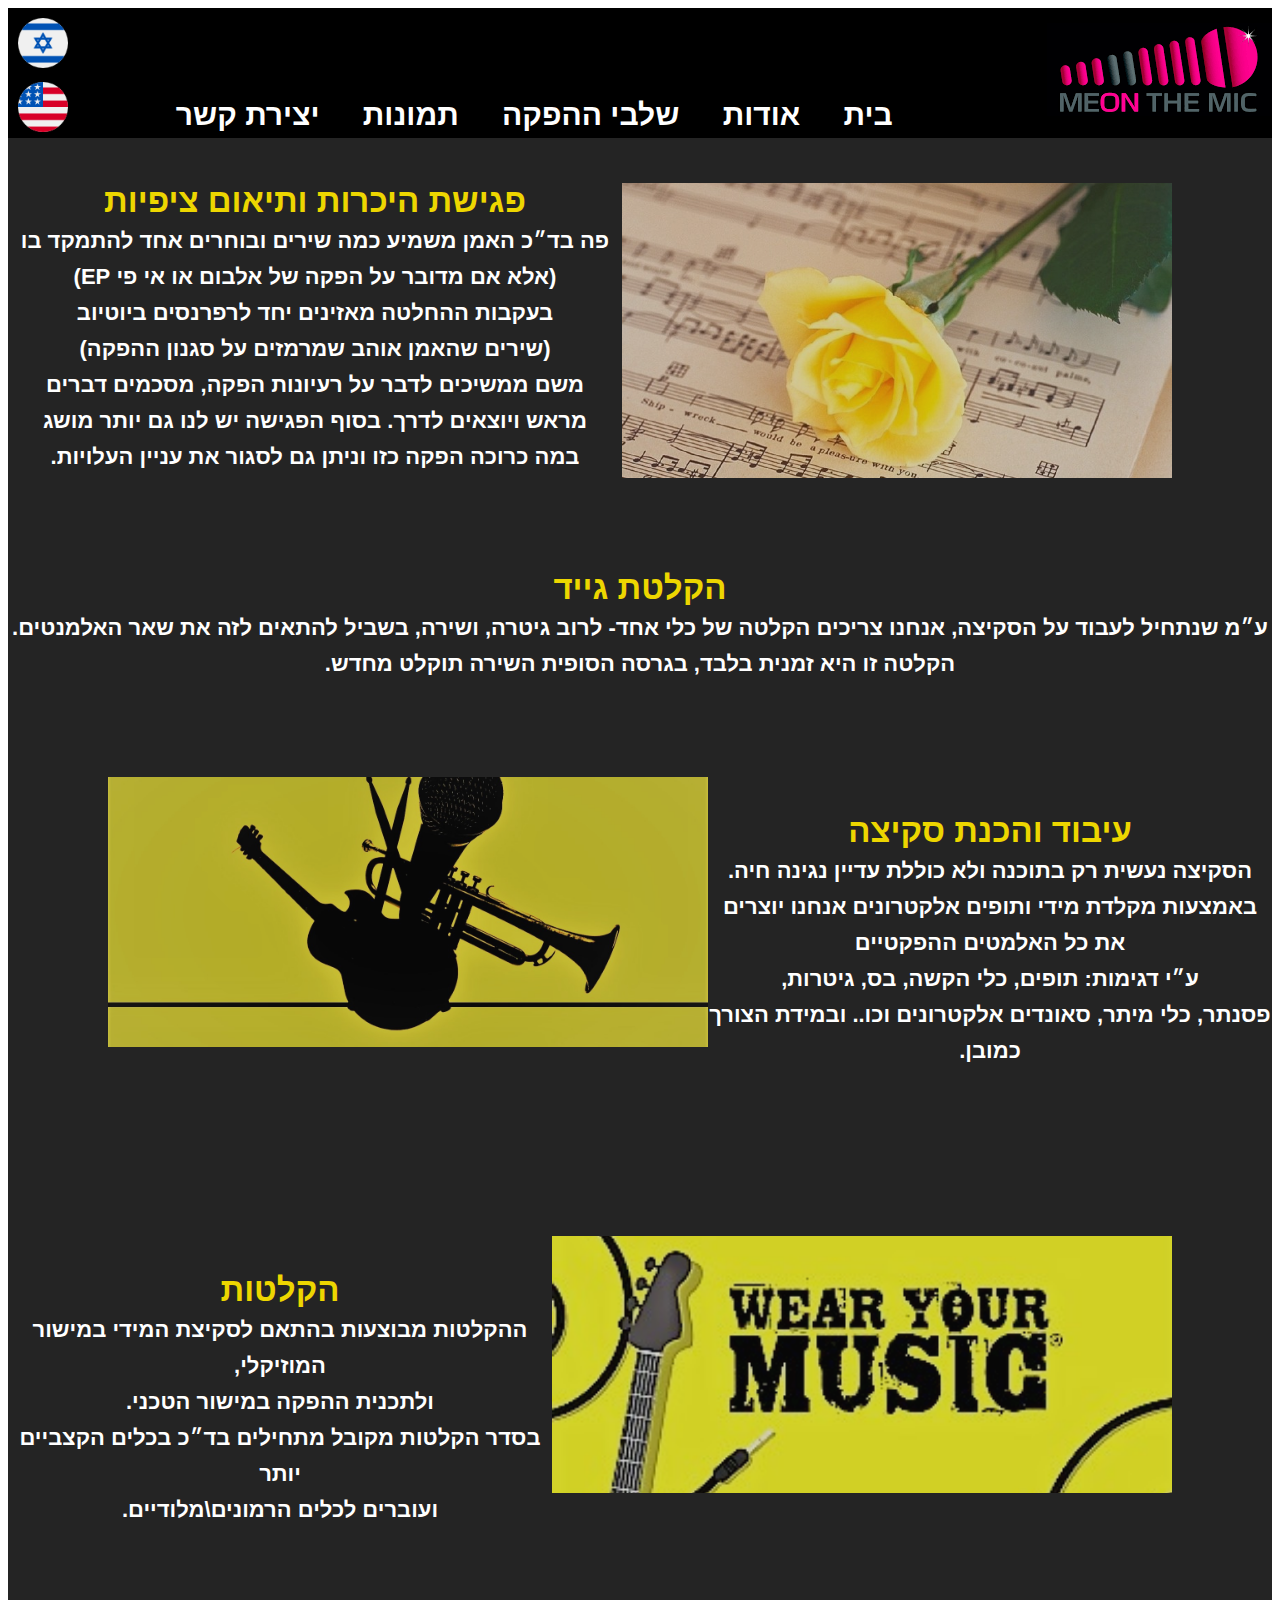
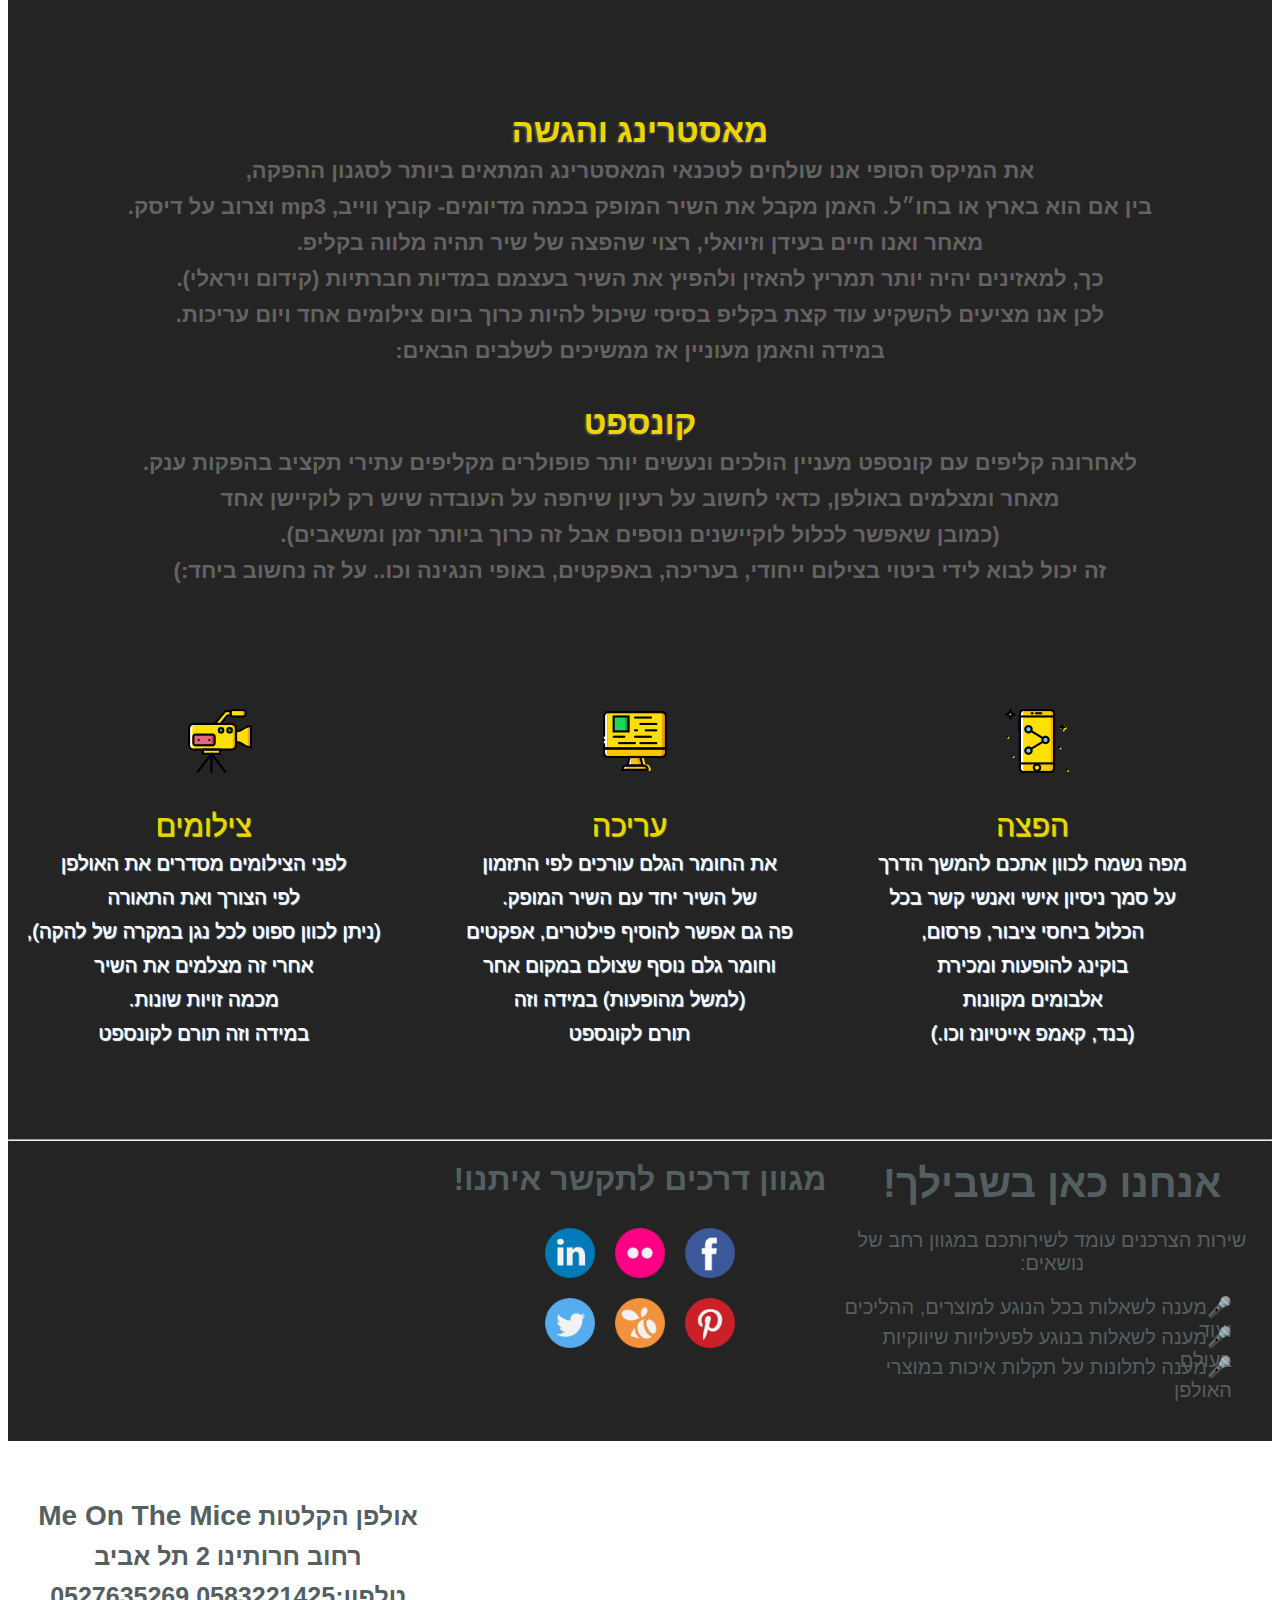
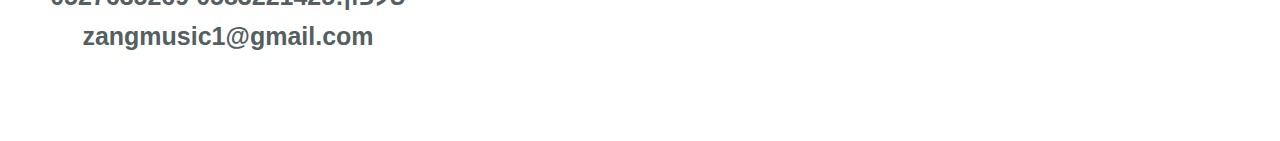
<file: WebApplication1/Production-stages.html>
﻿<!DOCTYPE html>
<html>
<head>
    <meta charset="utf-8" />
    <title>שלבי ההפקה</title>
    <link href="content/StyleSheet1.css" rel="stylesheet" />
</head>
<body>
    <div class="container">
        <header>
            <div class="logo"></div>
            <ul class="language">
                <li class="tooltip1" data-title="עברית"><a href="index.html"></a></li>
                <li class="tooltip2" data-title="english"><a href="english.html"></a></li>
            </ul>
            <nav>
                <ul class="head-menu">
                    <li>
                        <a href="index.html">בית</a>
                    </li>
                    <li>
                        <a href="about.html">אודות</a>
                    </li>
                    <li>
                        <a href="Production-stages.html">שלבי ההפקה</a>
                        <ul>
                            <li><a href="bread-crumbs.html">צילום</a></li>
                            <li><a href="#">עריכה</a></li>
                            <li><a href="#">הפצה</a></li>
                        </ul>
                    </li>
                    <li>
                        <a href="gallery.html">תמונות</a>
                    </li>
                    <li>
                        <a href="form.html">יצירת קשר</a>
                    </li>
                </ul>
            </nav>
        </header>
        <!--****************************************************************************-->
        <main class="Production-stages">
            <section>
                <p>
                    <span>פגישת היכרות ותיאום ציפיות</span><br />
                    פה בד״כ האמן משמיע כמה שירים ובוחרים אחד להתמקד בו<br />
                    (אלא אם מדובר על הפקה של אלבום או אי פי EP)<br />
                    בעקבות ההחלטה מאזינים יחד לרפרנסים ביוטיוב<br />
                    (שירים שהאמן אוהב שמרמזים על סגנון ההפקה) <br />
                    משם ממשיכים לדבר על רעיונות הפקה, מסכמים דברים <br />
                    מראש ויוצאים לדרך. בסוף הפגישה יש לנו גם יותר מושג <br />
                    במה כרוכה הפקה כזו וניתן גם לסגור את עניין העלויות. <br />
                </p>
                <p>
                    <span>הקלטת גייד</span><br />
                    ע״מ שנתחיל לעבוד על הסקיצה, אנחנו צריכים הקלטה של כלי אחד- לרוב גיטרה, ושירה, בשביל להתאים לזה את שאר האלמנטים. <br>
                    הקלטה זו היא זמנית בלבד, בגרסה הסופית השירה תוקלט מחדש.<br />
                </p>
                <p>
                    <br /><span>עיבוד והכנת סקיצה</span><br>
                    הסקיצה נעשית רק בתוכנה ולא כוללת עדיין נגינה חיה.<br />
                    באמצעות מקלדת מידי ותופים אלקטרונים <br\>
                        אנחנו יוצרים את כל האלמטים ההפקטיים <br />
                        ע״י דגימות: תופים, כלי הקשה, בס, גיטרות,<br>
                        פסנתר, כלי מיתר, סאונדים אלקטרונים וכו.. ובמידת הצורך כמובן.<br /><br /><br />
                </p>
                <p class="articleto2">
                    <br /><span>הקלטות</span><br />
                    ההקלטות מבוצעות בהתאם לסקיצת המידי במישור המוזיקלי,<br>
                    ולתכנית ההפקה במישור הטכני.<br>
                    בסדר הקלטות מקובל מתחילים בד״כ בכלים הקצביים יותר<br>
                    ועוברים לכלים הרמונים\מלודיים.
                </p>
                <p>
                    <span>מאסטרינג והגשה</span><br>
                    את המיקס הסופי אנו שולחים לטכנאי המאסטרינג המתאים ביותר לסגנון ההפקה,<br>
                    בין אם הוא בארץ או בחו״ל. האמן מקבל את
                    השיר המופק בכמה מדיומים- קובץ ווייב, mp3 וצרוב על דיסק.<br>
                    מאחר ואנו חיים בעידן וזיואלי,
                    רצוי שהפצה של שיר תהיה מלווה בקליפ. <br>
                    כך, למאזינים יהיה יותר תמריץ להאזין ולהפיץ
                    את השיר בעצמם במדיות חברתיות (קידום ויראלי). <br>
                    לכן אנו מציעים להשקיע עוד קצת בקליפ
                    בסיסי שיכול להיות כרוך ביום צילומים אחד ויום עריכות. <br>
                    במידה והאמן מעוניין אז ממשיכים לשלבים הבאים:<br><br>
                    <span> קונספט</span><br>
                    לאחרונה קליפים עם קונספט מעניין הולכים ונעשים יותר פופולרים מקליפים עתירי תקציב בהפקות ענק.<br>
                    מאחר ומצלמים באולפן, כדאי לחשוב על רעיון שיחפה על העובדה שיש רק לוקיישן אחד<br>
                    (כמובן שאפשר לכלול לוקיישנים נוספים אבל זה כרוך ביותר זמן ומשאבים).<br>
                    זה יכול לבוא לידי ביטוי בצילום ייחודי, בעריכה, באפקטים, באופי הנגינה וכו.. על זה נחשוב ביחד:)<br>

                </p>
                    <ul class="buttom-Production-stages">
                        <li>
                            <p>
                                <span>הפצה</span><br />
                                מפה נשמח לכוון אתכם להמשך הדרך <br />
                                על סמך ניסיון אישי ואנשי קשר בכל<br />
                                הכלול ביחסי ציבור, פרסום, <br />
                                בוקינג להופעות ומכירת<br />
                                אלבומים מקוונות<br />
                                (בנד, קאמפ אייטיונז וכו.)
                            </p>
                        </li>
                        <li>
                            <p>
                                <span>עריכה</span><br />
                                את החומר הגלם עורכים לפי התזמון<br />
                                של השיר יחד עם השיר המופק. <br />
                                פה גם אפשר להוסיף פילטרים, אפקטים <br />
                                וחומר גלם נוסף שצולם במקום אחר <br />
                                (למשל מהופעות) במידה וזה<br />
                                תורם לקונספט
                            </p>
                        </li>
                        <li>
                            <p>
                                <span>צילומים</span><br />
                                לפני הצילומים מסדרים את האולפן<br />
                                לפי הצורך ואת התאורה<br />
                                (ניתן לכוון ספוט לכל נגן במקרה של להקה),<br />
                               אחרי זה מצלמים את השיר <br />
                                מכמה זויות שונות.<br />
                                במידה וזה תורם לקונספט
                            </p>
                        </li>
                    </ul>
            </section>
        </main>
        <!--****************************************************************************-->
        <hr />
        <footer>
            <div class="footer1">
                <h1>אנחנו כאן בשבילך!</h1><br />
                שירות הצרכנים עומד לשירותכם במגוון רחב של נושאים:
                <ul>
                    <li>מענה לשאלות בכל הנוגע למוצרים, ההליכים ועוד</li>
                    <li>מענה לשאלות בנוגע לפעילויות שיווקיות בעולם </li>
                    <li>מענה לתלונות על תקלות איכות במוצרי האולפן</li>
                </ul>
            </div>
            <div class="footer2">

                <h1>מגוון דרכים לתקשר איתנו!</h1>
                <ul>
                    <li><a href="#"></a></li>
                    <li><a href="#"></a></li>
                    <li><a href="#"></a></li>
                    <li><a href="#"></a></li>
                    <li><a href="#"></a></li>
                    <li><a href="#"></a></li>
                </ul>
            </div>
            <div class="footer3">
                <p>
                    אולפן הקלטות <span>Me On The Mice</span><br />
                    רחוב חרותינו 2 תל אביב<br />
                    טלפון:0583221425   0527635269 <br />
                    zangmusic1@gmail.com
                </p>

            </div>
        </footer>


    </div>

</body>
</html>
</file>
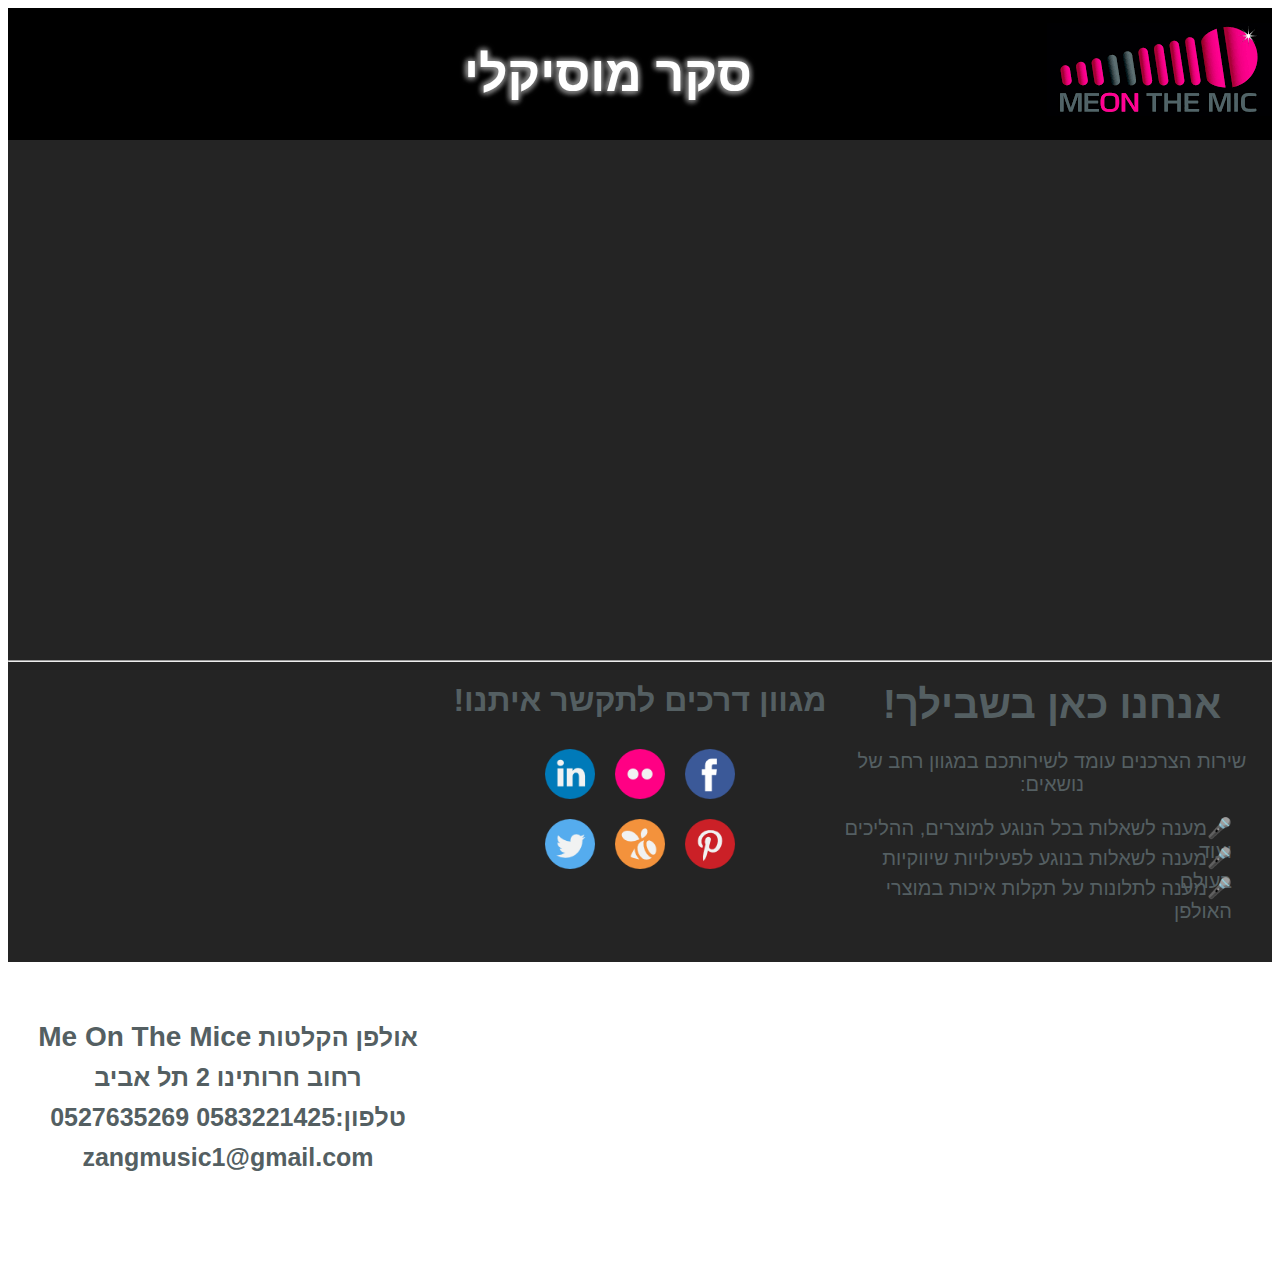
<file: WebApplication1/survey.html>
﻿<!DOCTYPE html>
<html>
<head>
    <meta charset="utf-8" />
    <title>סקר</title>
    <link href="content/StyleSheet1.css" rel="stylesheet" />
    <link href="content/fontawesome-free-5.5.0-web/css/all.css" rel="stylesheet" />
</head>
<body class="survey">
    <div class="container">
        <header>
            <div class="logo"></div>
            <h1>סקר מוסיקלי</h1>
        </header>
        <!--****************************************************************************-->
        <main>
            <section>
                <form action="aprove-request-2.html" class="_survey">
                    <div id="popup1">
                        <label for="lovely-music">מהי המוסיקה האהובה עליך ביותר?</label><br />
                        <input type="radio" name="lovely-music" id="lovely-music" value="1" />קצבית<br />
                        <input type="radio" name="lovely-music" id="lovely-music" value="2" />רגועה<br />
                        <input type="radio" name="lovely-music" id="lovely-music" value="3" />קלאסית<br />
                        <input type="radio" name="lovely-music" id="lovely-music" value="4" />ג'אז<br />
                        <i class="fas fa-heart"></i>
                        <i class="fas fa-heart"></i>
                        <i class="fas fa-heart"></i>
                        <i class="fas fa-heart"></i>
                        <a href="#popup2">מעבר לשאלה הבאה</a>
                    </div>
                    <div id="popup2">
                        <label for="time-of-music">כמה שעות מזמנך הפנוי אתה מאזין למוסיקה?</label><br />
                        <input type="number" name="time-of-music" id="time-of-music" min="0" max="24" autofocus /><br />
                        <i class="fas fa-chevron-right"></i>
                        <a href="#popup3">מעבר לשאלה הבאה</a>
                    </div>
                    <div id="popup3">
                        <label for="singel" />זמרים שאתה אוהב לשמוע: <br />(סמן ✔ במקום המתאים)<br />
                        <p>
                            <input type="checkbox" name="singel" id="singel" /> אברהם פריד
                            <input type="checkbox" name="singel" id="singel" />יעקב שוואקי
                            <input type="checkbox" name="singel" id="singel" />בני פרידמן<br />
                            <input type="checkbox" name="singel" id="singel" />חיים ישראל
                            <input type="checkbox" name="singel" id="singel" />אהרון רזאל
                            <input type="checkbox" name="singel" id="singel" />מרדכי בן דוד<br />
                        </p>
                        <i class="fas fa-thumbs-up "></i>
                        <i class="far fa-thumbs-up "></i>
                        <i class="fas fa-thumbs-up "></i>
                        <i class="far fa-thumbs-up "></i>
                        <a href="#popup4">מעבר לשאלה הבאה</a>
                    </div>
                    <div id="popup4">
                        <label for="visit-studio">האם ביקרת אי פעם באולפן?</label><br />
                        <input type="radio" name="visit-studio" id="visit-studio" value="1" />כן
                        <input type="radio" name="visit-studio" id="visit-studio" value="2" />לא<br />
                        <label for="range-enjoy">אם כן, כמה נהנית מ-1 עד 10?</label><br />
                        <input type="range" name="range-enjoy" id="range-enjoy" min="1" max="10" step="1" />
                        <a href="#popup5">מעבר לשאלה הבאה</a>
                    </div>
                    <div id="popup5">
                        <label for="music-kind">האם אתה שומע הרבה סוגי מוזיקה?</label><br />
                        <input type="radio" name="music-kind" id="music-kind" value="1" />כן
                        <input type="radio" name="music-kind" id="music-kind" value="2" />לא<br />
                        <i class="fas fa-headphones"></i>
                        <a href="#popup6">מעבר לשאלה הבאה</a>
                    </div>
                    <div id="popup6">
                        <label for="play-music">האם אתה יודע לנגן?</label><br />
                        <input type="radio" name="play-music" id="play-music" value="1" />כן
                        <input type="radio" name="play-music" id="play-music" value="2" />לא<br />
                        <label for="play-music-d">אם כן,באיזה כלי/ם?</label><br />
                        <p>
                            <input type="checkbox" name="play-music-d" id="play-music-d" />אורגן<br />
                            <input type="checkbox" name="play-music-d" id="play-music-d" />פסנתר<br />
                            <input type="checkbox" name="play-music-d" id="play-music-d" />כנור<br />
                            <input type="checkbox" name="play-music-d" id="play-music-d" />קלרינט<br />
                            <input type="checkbox" name="play-music-d" id="play-music-d" />גיטרה<br />
                            <input type="text" name="play-music-d" id="play-music-d" placeholder="אחר" autocomplete="off" /><br />
                        </p>
                        <a href="#popup7">מעבר לשאלה הבאה</a>
                    </div>
                    <div id="popup7">
                        <label for="buy-disc">האם אתה רוכש אלבומי מוסיקה?</label><br />
                        <input type="radio" name="buy-disc" id="buy-disc" value="1" />כן
                        <input type="radio" name="buy-disc" id="buy-disc" value="2" />לא<br />
                        <i class="fas fa-coins"></i>
                        <i class="fas fa-coins"></i>
                        <i class="fas fa-coins"></i>
                        <i class="fas fa-coins"></i>
                        <i class="fas fa-coins"></i>
                        <a href="#popup8">מעבר לשאלה הבאה</a>
                    </div>
                    <div id="popup8">
                        <label for="effect-music">איך המוסיקה משפיעה עליך ?</label><br />
                        <textarea rows="13" cols="40" name="effect-music" id="effect-music" autofocus></textarea>
                        <a href="#popup9">מעבר לשאלה הבאה</a>
                    </div>
                    <div id="popup9">
                        <label for="mark">איך היית מגדיר את חוית ההקלטה באולפני Me On The Mic?</label><br />
                        <input type="radio" name="mark" id="mark" value="1" />🤩מצוין!<br />
                        <input type="radio" name="mark" id="mark" value="2" />🙂נחמד<br />
                        <input type="radio" name="mark" id="mark" value="3" />😒מאכזב<br />
                        <input type="radio" name="mark" id="mark" value="4" />😭גרוע<br />
                        <a href="#popup10">מעבר לשאלה הבאה</a>
                    </div>
                    <div id="popup10">
                        <h1>לסיום, מלא את פרטיך האישיים: </h1>
                        <input type="text" name="first-name" id="first-name" placeholder="שם פרטי" autofocus autocomplete="off" />
                        <br />
                        <input type="text" name="last-name" id="last-name" placeholder="שם משפחה" autocomplete="off" />
                        <br />
                        <input type="email" name="email-customer" id="email-customer" placeholder="אמייל" autocomplete="off" />
                        <br />
                        <input type="tel" name="tel" id="tel" placeholder="טלפון" autocomplete="off" />
                        <br />
                        <input type="submit" value="לסיום השאלון" />
                    </div>
                </form>
            </section>
        </main>
        <!--****************************************************************************-->
        <hr />
        <footer>
            <div class="footer1">
                <h1>אנחנו כאן בשבילך!</h1><br />
                שירות הצרכנים עומד לשירותכם במגוון רחב של נושאים:
                <ul>
                    <li>מענה לשאלות בכל הנוגע למוצרים, ההליכים ועוד</li>
                    <li>מענה לשאלות בנוגע לפעילויות שיווקיות בעולם </li>
                    <li>מענה לתלונות על תקלות איכות במוצרי האולפן</li>
                </ul>
            </div>
            <div class="footer2">
                <h1>מגוון דרכים לתקשר איתנו!</h1>
                <ul>
                    <li><a href="#"></a></li>
                    <li><a href="#"></a></li>
                    <li><a href="#"></a></li>
                    <li><a href="#"></a></li>
                    <li><a href="#"></a></li>
                    <li><a href="#"></a></li>
                </ul>
            </div>
            <div class="footer3">
                <p>
                    אולפן הקלטות <span>Me On The Mice</span><br />
                    רחוב חרותינו 2 תל אביב<br />
                    טלפון:0583221425   0527635269 <br />
                    zangmusic1@gmail.com
                </p>
            </div>
        </footer>
    </div>
</body>
</html>
</file>
<file: WebApplication1/content/StyleSheet1.css>
﻿body {
    direction: rtl;
    font-family: Arial;
}

header {
    background-color: black;
    height: 15%;
    width: 100%;
}

div.logo {
    background-image: url(images/logo.png);
    height: 93px;
    width: 225px;
    float: right;
    margin-top: 15px;
}

ul.language {
    float: left;
    margin: 0;
    list-style-type: none;
}

    ul.language li {
        margin-top: 10px;
        margin-left: 10px;
    }

        ul.language li a {
            display: inline-block;
            height: 50px;
            width: 50px;
            background-size: contain;
            background-repeat: no-repeat;
            background-position: center;
        }

        ul.language li:nth-child(1) a {
            background-image: url(images/icons/israel.png);
        }

        ul.language li:nth-child(2) a {
            background-image: url(images/icons/united-states.png);
        }
li.tooltip1, li.tooltip2 {
    position: relative;
}

    li.tooltip1:before, li.tooltip2:before {
        padding: 10px 10px;
        content: attr(data-title);
        color: #fff;
        border-radius: 5px;
        position: absolute;
        top: 5px;
        left: 100%;
        opacity: 0;
        transition: 0.2s;
    }

    li.tooltip1:hover:before, li.tooltip2:hover:before{
        opacity: 1;
    }

ul.head-menu {
    list-style-type: none;
    padding: 0;
    margin: 0;
    font-size: 30px;
    padding-right: 30%;
    padding-top: 90px;
    font-weight: bold;
}

    ul.head-menu ul {
        list-style-type: none;
        padding: 0;
        margin: 0;
        font-size: 20px;
    }

    ul.head-menu > li {
        display: inline-block;
        min-width: 70px;
        position: relative;
        height: 40px;
    }

        ul.head-menu > li ul {
            position: absolute;
            top: 40px;
            right: 0;
            display: none;
            padding-right:50px;
            text-align:center;
        }
            ul.head-menu li a {
                text-decoration: none;
                color: white;
                white-space: nowrap;
                padding-left: 35px;
            }

        ul.head-menu li a:hover {
            color: #fa008a;
            text-shadow: -1px 1px 1px white;
        }

    ul.head-menu > li:hover ul {
        display: block;
    }
/****************************************************************/

/*index main*/
div.container main {
    width: 100%;
    background-color: #242424;
}

    div.container main section {
        background-color: #242424;
    }

    div.container main.main-index aside {
        height: 1586px;
        background-color: #1e1e1e;
        width: 20%;
        float: right;
    }
main.main-index aside div.advertice {
    width: 248px;
    height: 465px;
    border: 3px solid #303030;
    border-radius: 10px;
    margin: auto;
    margin-top: 60px;
    overflow:hidden;
    position:relative;
}
@keyframes cloud-color{
    0%{
        color:#a2c4ff;
    }
    25%{
        color:#87aced;
    }
    75%{
        color:#6986bb;
    }
    100%{
        color:#5470a4;
    }
}
div.advertice i.fa-cloud {
    font-size: 60px;
    animation-name: cloud-color;
    animation-duration: 4s;
    animation-iteration-count: infinite;
    animation-timing-function: linear;
    animation-direction: alternate;
    position:absolute;
    top:50px;
    z-index:10001;
}
    div.advertice i.fa-cloud:nth-child(1){
        right:25px;
    } 
    div.advertice i.fa-cloud:nth-child(2){
        right:80px;
    } 
    div.advertice i.fa-cloud:nth-child(3){
        right:137px;
    }
@keyframes dollars{
    from{
        transform:translateY(0px);
    }
    to {
        transform: translateY(130px);
    }
}
div.advertice i.fa-dollar-sign {
    font-size: 22px;
    color: #41b884;
    position: absolute;
    top: 75px;
    z-index: 10000;
    animation-name: dollars;
    animation-iteration-count: infinite;
    animation-timing-function: linear;
    animation-direction:normal;
}
    /*div.advertice i.fa-dollar-sign:nth-child(odd){
        animation-delay:3s;
    }*/
    div.advertice i.fa-dollar-sign:nth-child(4) {
        right: 40px;
        animation-duration:4s;
    }
    div.advertice i.fa-dollar-sign:nth-child(5) {
        right: 60px;
        animation-duration: 5s;
    }
    div.advertice i.fa-dollar-sign:nth-child(6) {
        right: 80px;
        animation-duration: 3s;
    }
    div.advertice i.fa-dollar-sign:nth-child(7) {
        right: 100px;
        animation-duration: 2s;
    }
    div.advertice i.fa-dollar-sign:nth-child(8) {
        right: 120px;
        animation-duration: 4s;
    }
    div.advertice i.fa-dollar-sign:nth-child(9) {
        right: 140px;
        animation-duration: 5s;
    }
    div.advertice i.fa-dollar-sign:nth-child(10) {
        right: 160px;
        animation-duration: 3s;
    }
    div.advertice i.fa-dollar-sign:nth-child(11) {
        right: 180px;
        animation-duration: 4s;
    }
div.advertice span {
    text-align: center;
    position: absolute; 
}
@keyframes advertice-span{
    from{
        transform:scale(1,1);
    }
    to {
        transform: scale(1.4,1.4);
    }
}
div.advertice > span:nth-of-type(1) {
    top: 240px;
    color: #fcc8ff;
    font-size: 25px;
    font-weight: bold;
    right: 36px;
   animation-name:advertice-span;
   animation-duration:3s;
   animation-timing-function:linear;
   animation-iteration-count:infinite;
   animation-direction:alternate;
   animation-delay:2s; 

}
    div.advertice > span:nth-of-type(1):first-line{
        font-size:30px;
    }
div.advertice > span:nth-of-type(2) {
    top: 330px;
    font-size: 22px;
    color: #7d2675;
    right: 7.5px;
    font-weight:bold;
}
@keyframes hand-point-left{
    from {
        transform: translateX(0px);
    }
    to {
        transform: translateX(-10px);
    }
}
div.advertice i.fa-hand-point-left {
    position: absolute;
    top: 412px;
    font-size: 35px;
    color: #f7e85f;
    right: 13px;
    animation-name: hand-point-left;
    animation-duration: 0.4s;
    animation-timing-function: linear;
    animation-iteration-count: infinite;
    animation-direction: alternate;
    animation-delay: 2s;
}
div.advertice a {
    position: absolute;
    top: 415px;
    right: 70px;
    text-decoration: none;
    font-size: 25px;
    color: #eaeaea;
    font-weight: bold;
}
    div.advertice a:hover {
        color: #b3adad;
        text-shadow: 1px 1px 1px #eaeaea;
    }
    .main-index aside ul {
        list-style-type: none;
        padding: 0;
        margin: 0;
    }
    .main-index aside ul.aside-ul {
        padding-top: 75px;
    }
        .main-index aside ul.aside-ul > li {
            position: relative;
            text-align: center;
        }

        .main-index aside ul.aside-ul li > ul {
            position: absolute;
            top: 7px;
            right: 100%;
            white-space: nowrap;
            text-align: right;
        }

        .main-index aside ul.aside-ul li ul li a {
            font-size: 22px;
        }

        .main-index aside ul.aside-ul li a {
            text-decoration: none;
            font-size: 30px;
            font-weight: bold;
            color: white;
            display: block;
        }

            .main-index aside ul.aside-ul li a:hover {
                color: #fa008a;
                text-shadow: -1px 1px 1px white;
            }

        .main-index aside ul.aside-ul > li a {
            padding-top: 20px;
        }

        .main-index aside ul.aside-ul li ul {
            display: none;
        }

        .main-index aside ul.aside-ul li:hover ul {
            display: inline;
        }

    aside ul.links li {
        margin-top: 40px;
        text-align: center;
    }
        aside ul.links li a {
            display: block;
            background-size: contain;
            background-repeat: no-repeat;
            background-position: center;
            height: 108px;
            width: 103px;
            margin: auto;
        }

        aside ul.links li span {
            font-size: 25px;
            white-space: nowrap;
            color: white;
            font-weight: bold;
        }

        aside ul.links li:nth-child(1) a {
            background-image: url('images/icons/Birthday.png');
        }

        aside ul.links li:nth-child(2) a {
            background-image: url('images/icons/Biz.png');
        }

        aside ul.links li:nth-child(3) a {
            background-image: url(images/icons/Ravakot.png);
        }

        aside ul.links li:nth-child(4) a {
            background-image: url(images/icons/Events100People.png);
        }

main.main-index section {
    width: 80%;
    float: left;
}

section div.img-home {
    background-image: url(images/TA.jpg);
    background-size: contain;
    background-repeat: no-repeat;
    background-position: center;
    width: 100%;
    height: 500px;
}

section div.text-home1 {
    height: 300px;
    width: 50%;
    padding-top: 55px;
}

    section div.text-home1 span {
        font-size: 30px;
        font-weight: bolder;
        color: cornflowerblue;
    }

main.main-index section div {
    float: right;
}

section div.text-home1 p {
    font-size: 20px;
    font-weight: bold;
    text-align: center;
    color: white;
    margin-bottom: 23px;
}

    section div.text-home1 p:first-line {
        color: #808080;
    }

section div.text-home2 {
    height: 300px;
    width: 50%;
    padding-top: 58px;
}

    section div.text-home2 p {
        font-size: 20px;
        font-weight: bold;
        text-align: center;
        color: white;
    }

        section div.text-home2 p span {
            font-size: 35px;
            color: cornflowerblue;
        }

.index-gallery {
    width: 900px;
    padding-right: calc(50% - 450px);
    height: 710px;
    padding-bottom: 18px;
}

    section div.index-gallery h1 {
        color: cornflowerblue;
        text-align: center;
        font-size: 30px;
        font-weight: bold;
        padding-bottom: 15px;
    }

    section div.index-gallery div {
        float: right;
        background-position: center;
        background-repeat: no-repeat;
        height: 330px;
        margin: 0;
    }

div.index-gallery div:nth-child(2) {
    background-image: url('images/index-gallery/pioneer.jpg');
    width: 300px;
}

div.index-gallery div:nth-child(3) {
    background-image: url('images/index-gallery/musicb.jpg');
    width: 400px;
}

div.index-gallery div:nth-child(4) {
    background-image: url('images/index-gallery/equalizer.jpg');
    width: 200px;
}

div.index-gallery div:nth-child(5) {
    background-image: url('images/index-gallery/blue.jpg');
    width: 200px;
}

div.index-gallery div:nth-child(6) {
    background-image: url('images/index-gallery/finger.jpg');
    width: 300px;
}

div.index-gallery div:nth-child(7) {
    background-image: url('images/index-gallery/hip-hop.jpg');
    width: 400px;
}

div.container main section.english-section {
    height: 1626px;
}

section.english-section div {
    float: right;
    margin-top: 10px;
}


section.english-section p {
    margin-top: 0;
    margin-bottom: 0;
}

/*about*/
main.about h1 {
    text-align: center;
    padding-top: 40px;
    padding-bottom: 10px;
    color: red;
    font-size: 30px;
    font-weight: bolder;
    background-size: contain;
}

main.about div.about1 {
    height: 640px;
    width: 577px;
    background-image: url('images/about1.JPG');
    float: right;
    margin-right: 120px;
    background-repeat: no-repeat;
    background-position: center;
}

main.about section p {
    color: white;
    text-align: center;
    font-size: 20px;
    line-height: 37px;
    font-weight: bold;
}

main.about div.about2 {
    height: 500px;
    width: 1150px;
    background-image: url('images/about2.jpg');
    margin: auto;
    background-repeat: no-repeat;
    background-position: center;
    background-size: cover;
}
main.about div.map {
    height: 300px;
    background-image: url(images/map.png);
    margin: auto;
    background-repeat: no-repeat;
    background-position: center;
    background-size:contain;
    margin-top:100px;
}
main.about video{
    width:700px;
    height:400px;
    margin-right:calc(50% - 350px);
    margin-top:70px;
    padding-bottom:100px;
}
/*Production-stages*/
main.Production-stages section > p {
    margin: 0;
    color: white;
    font-size: 22px;
    line-height: 36px;
    text-align: center;
    font-weight: bold;
    padding-top: 45px;
    padding-bottom: 50px;
}

    main.Production-stages section  p span {
        color: #EDD600;
        font-size: 150%;
    }

    main.Production-stages section > p:nth-child(1):before {
        content: "";
        display: block;
        height: 295px;
        width: 550px;
        background-image: url(images/flower.jpg);
        background-position: center;
        background-repeat: no-repeat;
        background-size: cover;
        float: right;
        margin-right: 100px;
        opacity: 0.8;
    }

    main.Production-stages section p:nth-child(3):before {
        content: "";
        display: block;
        height: 270px;
        width: 600px;
        background-image: url('images/russ3ll_yellow-music .jpg');
        background-position: center;
        background-repeat: no-repeat;
        background-size: cover;
        float: left;
        margin-left: 100px;
        opacity: 0.8;
    }

    main.Production-stages section p:nth-child(4):before {
        content: "";
        display: block;
        height: 257px;
        width: 620px;
        background-image: url('images/images(2).jpg');
        background-position: center;
        background-repeat: no-repeat;
        background-size: cover;
        float: right;
        margin-right: 100px;
        opacity: 0.8;
    }

    main.Production-stages section  p:nth-child(5) {
        background-image: url('images/p.jpg');
        background-attachment: fixed;
        background-size: 80%;
        background-repeat: no-repeat;
        background-position: center;
        margin-top: 90px;
        color: #646262;
    }

        main.Production-stages section p:nth-child(5) span {
            text-shadow: -1px 1px 2px #646262;
        }
ul.buttom-Production-stages p {
    margin: 0;
    padding-top: 170px;
}
main.Production-stages section ul.buttom-Production-stages {
    padding: 0;
    margin: 0;
    list-style-type: none;
    height:500px;
}
ul.buttom-Production-stages li  {
    font-weight: 400;
    line-height: 34px;
    text-align: center;
    color: #FFFFFF;
    font-size: 20px;
    text-shadow: 1px 1px 1px;
    float:right;
    position:relative;
    margin-right:calc(25% - 230.5px);

}
    ul.buttom-Production-stages li span {
        font-weight: 500;
        color: #EDD600;
        font-size: 28px;
    }
    ul.buttom-Production-stages li:nth-child(1) p:before {
        content: url(../content/images/smartphone.png);
        position: absolute;
        top: 70px;
    }
    ul.buttom-Production-stages li:nth-child(2) p:before {
        content: url(../content/images/coding.png);
        position: absolute;
        top: 70px;
    }
    ul.buttom-Production-stages li:nth-child(3) p:before {
        content: url(../content/images/video-camera.png);
        position: absolute;
        top: 70px;
    }
main.photo section{
    height:80vh;
}
main.photo .bread-crumbs {
    padding: 0;
    margin: 0;
    list-style-type: none;
    padding-right:50px;
    padding-top:50px;
}

    main.photo .bread-crumbs li {
        display: inline-block;
        font-size:50px;
    }
        main.photo .bread-crumbs li a {
            font-weight: bolder;
            color: #fa008a;
            text-decoration: none;
            text-shadow:1px 1px 5px white;
        }
            main.photo .bread-crumbs li a:hover {
                color:#fff;
                text-shadow: 1px 1px 5px #fa008a;
            }

            main.photo .bread-crumbs li:not(:last-child) a:after {
                content: "\003e";
            }
/*gallery*/
main.gallery section > div {
    width: 1202px;
    padding-top: 20px;
    margin: auto;
    overflow: hidden;
}

@keyframes color-img {
    from {
        transform: translateX(0px);
    }

    to {
        transform: translateX(1007px);
    }
}

ul.red-img, ul.green-img, ul.blue-img {
    animation-name: color-img;
    transform: translateX(0px);
    animation-duration: 10s;
    animation-iteration-count: infinite;
    animation-timing-function: linear;
    animation-direction: alternate;
}
main.gallery section ul {
    list-style-type: none;
    padding: 0;
    margin: 0;
}

main.gallery section div ul li {
    display: inline-block;
    background-position: center;
    background-size: cover;
    background-repeat: no-repeat;
    border: 5px solid #242424;
    box-sizing: border-box;
}

main.gallery section div > ul > li:nth-child(1) {
    background-image: url('images/gallery-img/1-phone.jpg');
    height: 340px;
    width: 500px;
}

main.gallery section div > ul > li:nth-child(2) {
    background-image: url('images/gallery-img/2-guitar.jpg');
    height: 340px;
    width: 210px;
}

main.gallery section div > ul > li:nth-child(3) {
    background-image: url('images/gallery-img/3-disc.jpg');
    height: 340px;
    width: 492px;
}

main.gallery section div > ul > li:nth-child(4) {
    background-image: url('images/gallery-img/4-smoke.png');
    height: 190px;
    width: 1203px;
}

main.gallery section div > ul > li:nth-child(5) {
    background-image: url('images/gallery-img/5-pheadphones.jpg');
    height: 340px;
    width: 570px;
}

main.gallery section div > ul > li:nth-child(6) {
    background-image: url('images/gallery-img/6-dj.jpg');
    height: 340px;
    width: 632px;
}

ul.red-img, ul.green-img, ul.blue-img {
    white-space: nowrap;
}

    ul.red-img li, ul.green-img li, ul.blue-img li {
        border: 2px solid #242424;
        height: 200px;
        width: 250px;
    }

        ul.red-img li:nth-child(1) {
            background-image: url('images/gallery-img/red/black.jpg');
        }

        ul.red-img li:nth-child(2) {
            background-image: url('images/gallery-img/red/flute.jpg');
        }

        ul.red-img li:nth-child(3) {
            background-image: url('images/gallery-img/red/headphones-1375893__340.jpg');
        }

        ul.red-img li:nth-child(4) {
            background-image: url('images/gallery-img/red/MICZONE2_.jpg');
            width: 350px;
        }

        ul.red-img li:nth-child(5) {
            background-image: url('images/gallery-img/red/headphones1.jpg');
        }

        ul.red-img li:nth-child(6) {
            background-image: url('images/gallery-img/red/music.jpg');
        }

        ul.red-img li:nth-child(7) {
            background-image: url('images/gallery-img/red/Rehovot.JPG');
            width: 350px;
        }

        ul.red-img li:nth-child(8) {
            background-image: url('images/gallery-img/red/rose.jpg');
        }

main.gallery section div > ul > li:nth-child(8) {
    background-image: url('images/gallery-img/8-hip-hop.jpg');
    height: 340px;
    width: 601px;
}

main.gallery section div > ul > li:nth-child(9) {
    background-image: url('images/gallery-img/9-dark.jpg');
    height: 340px;
    width: 601px;
}

main.gallery section div > ul > li:nth-child(10) {
    background-image: url('images/gallery-img/91-pinkmusic.png'),url(images/gallery-img/91-background-313415__340.gif);
    height: 400px;
    width: 1201px;
}

ul.green-img li:nth-child(1) {
    background-image: url('images/gallery-img/green/greendramps.jpg');
}

ul.green-img li:nth-child(2) {
    background-image: url('images/gallery-img/green/greennote.jpg');
}

ul.green-img li:nth-child(3) {
    background-image: url('images/gallery-img/green/images (11).jpg');
}

ul.green-img li:nth-child(4) {
    background-image: url('images/gallery-img/green/images (15).jpg');
}

ul.green-img li:nth-child(5) {
    background-image: url('images/gallery-img/green/0edf.jpg');
}

ul.green-img li:nth-child(6) {
    background-image: url('images/gallery-img/green/greenpiano.jpg');
}

ul.green-img li:nth-child(7) {
    background-image: url('images/gallery-img/green/greenold.jpg');
}

ul.green-img li:nth-child(8) {
    background-image: url('images/gallery-img/green/greendramps.jpg');
}

ul.green-img li:nth-child(9) {
    background-image: url('images/gallery-img/green/greennote.jpg');
}

main.gallery section div > ul > li:nth-child(12) {
    background-image: url('images/gallery-img/Haifa (3).jpg');
    height: 400px;
    width: 1201px;
    background-position: bottom;
}

main.gallery section div > ul > li:nth-child(13) {
    background-image: url('images/gallery-img/92-headsets.jpg');
    height: 300px;
    width: 450px;
}

main.gallery section div > ul > li:nth-child(14) {
    background-image: url('images/gallery-img/93-pink__340.jpg');
    height: 300px;
    width: 230px;
}

main.gallery section div > ul > li:nth-child(15) {
    background-image: url('images/gallery-img/95-music.jpg');
    height: 300px;
    width: 520px;
}

main.gallery section div > ul > li:nth-child(16) {
    background-image: url('images/gallery-img/94-pguitar.jpg');
    height: 300px;
    width: 600px;
}

main.gallery section div > ul > li:nth-child(17) {
    background-image: url('images/gallery-img/96-pmusic (2).jpg');
    height: 300px;
    width: 600px;
}

ul.blue-img li:nth-child(1) {
    background-image: url('images/gallery-img/blue/pioneer.jpg');
}

ul.blue-img li:nth-child(2) {
    background-image: url('images/gallery-img/blue/by_jameshodges.jpg');
}

ul.blue-img li:nth-child(3) {
    background-image: url('images/gallery-img/blue/musicb.jpg');
}

ul.blue-img li:nth-child(4) {
    background-image: url('images/gallery-img/blue/finger.jpg');
}

ul.blue-img li:nth-child(5) {
    background-image: url('images/gallery-img/blue/earings.jpg');
}

ul.blue-img li:nth-child(6) {
    background-image: url('images/gallery-img/blue/music-instruments.jpg');
}

ul.blue-img li:nth-child(7) {
    background-image: url('images/gallery-img/blue/blue.jpg');
}

ul.blue-img li:nth-child(8) {
    background-image: url('images/gallery-img/blue/equalizer.jpg');
}

ul.blue-img li:nth-child(9) {
    background-image: url('images/gallery-img/blue/_jameshodges.jpg');
}

main.gallery section div > ul > li:nth-child(19) {
    background-image: url('images/gallery-img/97-studios.jpg');
    height: 500px;
    width: 1201px;
    margin-bottom: 40px;
}
/*form*/
main.form-aprove-request section {
    height: 90vh;
}

section div p, h1 {
    margin: 0;
}

main.form-aprove-request section div {
    text-align: center;
    font-size: 30px;
    color: white;
    float: right;
    margin-right: 10%;
    margin-left: 7%;
    margin-top: 150px;
}

    main.form-aprove-request section div h1 {
        color: deeppink;
    }

    main.form-aprove-request section div input:not(:nth-last-child(1)) {
        width: 300px;
        height: 40px;
        margin-top: 10px;
        font-size: medium;
    }

    main.form-aprove-request section div select {
        height: 40px;
        margin-top: 10px;
    }

    main.form-aprove-request section div input#tel {
        width: 239.8px;
    }

    main.form-aprove-request section div input:nth-last-child(1) {
        background-color: #fe56b1;
        height: 40px;
        width: 32%;
        margin-top: 15px;
        border-radius: 15px;
        font-size: large;
        font-weight: bold;
        color: #4c4c4c;
    }

        main.form-aprove-request section div input:nth-last-child(1):focus {
            outline: none;
        }
/*aprove-request*/
div.aprove-request {
    width: 1280px;
    height: 640px;
    background-image: url('images/aprove-request.jpg');
    background-size: cover;
    background-position: top;
    background-repeat: no-repeat;
    padding-top: 20px;
    margin-right: auto;
    margin-left: auto;
}

    div.aprove-request p {
        font-size: 60px;
        font-weight: 400;
        text-align: center;
        color: #f0bcc2;
        padding-top: 100px;
        line-height: 100px;
        text-shadow: -1px 0px 45px #545F62,-1px 1px 45px #545F62,0px 1px 45px #545F62,0px -1px 45px #545F62;
    }
/*seker*/
body.survey header h1 {
    padding-top: 37px;
    padding-bottom: 37px;
    padding-right: calc(50% - 112px);
    color: white;
    font-size: 50px;
    font-weight: bold;
    text-shadow: -1px 0px 6px #808080,-1px 1px 6px #808080,0px 1px 6px #808080,0px -1px 6px #808080;
}

body.survey main {
    font-weight: 200;
    font-size: 30px;
    color: white;
    padding-top: 120px;
    padding-bottom: 400px;
}


    body.survey main div {
        height: 450px;
        width: 600px;
        border: 10px double #fa008a;
        border-radius: 10%;
        box-sizing: border-box;
        position: fixed;
        font-size: 37px;
        padding-right: 15px;
        padding-top: 15px;
        color: #4c4c4c;
    }

form._survey div {
    display: none;
    top: 180px;
    right: calc(50% - 300px);
    position: relative;
    background-image: url('images/8999.jpg');
    background-position: center;
    background-repeat: no-repeat;
    background-size: cover;
    position: relative;
}

    form._survey div:target {
        display: block;
    }

#mark {
    margin-right: 20px;
}

#popup4 #range-enjoy {
    width: 370px;
    position: relative;
}
#popup4 #range-enjoy:after {
    content: "1 2 3 4 5 6 7 8 9 10";
    font-weight: bold;
    word-spacing: 28.34px;
    width: 370px;
    position: absolute;
    right: 260px;
    top: 100%;
    color: #545F62;
}

@keyframes form-color-a {
    0% {
        color: #ffb6ed;
    }

    25% {
        color: #ff92df;
    }

    50% {
        color: #ff6bd4;
    }

    75% {
        color: #fc3dc4;
    }

    100% {
        color: #fa008a;
    }
}

body.survey main form._survey div a {
    text-decoration: none;
    position: absolute;
    right: 130px;
    left: 160px;
    top: 380px;
    color: #ff6bd4;
    text-shadow: -1px 1px 1px #ffffff,-1px 0px 1px #ffffff,0px 1px 1px #ffffff,0px -1px 1px #ffffff;
    animation-name: form-color-a;
    animation-direction: alternate;
    transition: 1s;
    animation-duration: 3s;
    animation-iteration-count: infinite;
    white-space: nowrap;
}


    body.survey main form._survey div a:hover {
        transform: scale(1.07,1.07);
    }

body.survey main form._survey div label {
    font-weight: bold;
}

div#popup1 i:nth-of-type(1) {
    position: absolute;
    color: #ff6bd4;
    right: 400px;
    top: 160px;
    font-size: 150px;
}

@keyframes heart {
    from {
        transform: scale(1,1);
        color: #fa008a;
    }

    to {
        transform: scale(2.9,2.9);
        color: #ff6bd4;
    }
}

div#popup1 i:nth-of-type(2) {
    position: absolute;
    color: #fa008a;
    right: 450px;
    top: 210px;
    font-size: 50px;
    transform: scale(1,1);
    animation-name: heart;
    animation-direction: alternate;
    animation-duration: 3s;
    animation-iteration-count: infinite;
}

div#popup1 i:nth-of-type(3) {
    position: absolute;
    color: #fa008a;
    right: 310px;
    top: 250px;
    font-size: 111px;
}

@keyframes heart-2 {
    from {
        transform: scale(1,1);
        color: #ff6bd4;
    }

    to {
        transform: scale(2.9,2.9);
        color: #fa008a;
    }
}

div#popup1 i:nth-of-type(4) {
    position: absolute;
    color: #ff6bd4;
    right: 346px;
    top: 288px;
    font-size: 36px;
    transform: scale(1,1);
    animation-name: heart-2;
    animation-direction: alternate;
    animation-duration: 3s;
    animation-iteration-count: infinite;
}


div#popup2 {
    text-align: center;
}

    div#popup2 #time-of-music {
        height: 42px;
        width: 66px;
        margin-top: 40px;
        font-size: 30px;
    }

@keyframes clock {
    from {
        transform: rotate(0deg);
    }

    to {
        transform: rotate(360deg);
    }
}

div#popup2 i {
    color: #fa008a;
    transform: rotate(0deg);
    animation-name: clock;
    transform: rotate(0deg);
    animation-name: clock;
    animation-direction: normal;
    animation-duration: 3s;
    animation-iteration-count: infinite;
    animation-timing-function: linear;
    font-size: 50px;
    position: absolute;
    top: 263px;
    right: 273px;
}

div#popup2 label:after {
    content: " ";
    display: block;
    height: 100px;
    width: 100px;
    border-radius: 100px;
    border: 5px solid #3a7aed;
    position: absolute;
    top: 235px;
    right: 232px;
}

div#popup3 {
    text-align: center;
}

    div#popup3 p {
        font-size: 33px;
        padding-top: 40px;
        padding-bottom: 65px;
    }

@keyframes thumbs-up {
    0% {
        transform: translateY(0px);
        opacity: 1;
    }

    100% {
        transform: translateY(-28px);
        opacity: 0;
    }
}

div#popup3 i {
    color: #447fe9;
    font-size: 40px;
    animation-name: thumbs-up;
    animation-direction: normal;
    animation-duration: 2.8s;
    animation-iteration-count: infinite;
    animation-timing-function: steps(7, start);
}

div#popup4 {
    text-align: center;
}

    div#popup4 input#visit-studio {
        margin-top: 30px;
        margin-bottom: 90px;
    }

div#popup5 {
    text-align: center;
}

    div#popup5 #music-kind {
        margin-top: 60px;
    }
@keyframes music-kind {
    from{
        transform:skew(-7deg,0deg);
    }
    to {
        transform: skew(7deg,0deg);
    }
}
div#popup5 i {
    font-size: 120px;
    margin-top: 50px;
    color: #fa008a;
    animation-name: music-kind;
    animation-direction: alternate;
    animation-duration: 2s;
    animation-iteration-count: infinite;
}

div#popup6 p{
    font-size:33px;
}

div#popup7 {
    text-align:center;
}
    div#popup7 input{
        margin-top:50px;
    }
    @keyframes coins{
        from {
            color: goldenrod;
            text-shadow: 1px 1px 10px #f6fd00;
        }
        to {
            color: #8a8a8a;
            text-shadow: 1px 1px 10px #747710;
        }
    }
div#popup7 i {
    margin-top: 100px;
    animation-name: coins;
    animation-direction: alternate;
    animation-duration: 3s;
    animation-iteration-count: infinite;
}

    div#popup8 {
        text-align:center;
    }
        div#popup8 textarea{
            margin-top:50px;
            border:5px dotted #fa008a;
        }
div#popup10{
    text-align:center;
}
div#popup10 h1 {
    font-size: 43px;
}
    div#popup10 input{
        margin-top:20px;
        height:30px;
        border:1.5px solid #ff6bd4;
    }
        div#popup10 input:nth-last-of-type(1) {
            margin-top: 50px;
            border: none;
            color: #ff6bd4;
            text-shadow: -1px 1px 1px #ffffff,-1px 0px 1px #ffffff,0px 1px 1px #ffffff,0px -1px 1px #ffffff;
            animation-name: form-color-a;
            transition: 1s;
            animation-direction: alternate;
            animation-duration: 3s;
            animation-iteration-count: infinite;
            background:none;
            font-size:40px;
            height:50px;
        }
            div#popup10 input:nth-last-of-type(1):hover{
                transform:scale(1.3,1.3);
            }
div.aprove-request-2 {
    height: 600px;
    width: 1280px;
    background-color: #ffb7ea;
    margin: auto;
    overflow: hidden;
    position:relative;

}
    div.aprove-request-2 p:nth-child(1) {
        text-align: center;
        font-size: 80px;
        color: #545F62;
        padding-top: 105px;
        line-height: 120px;
        text-shadow: 1px 1px 10px #fa008a,1px -1px 10px #fa008a;
        z-index: 1000001;
    }
    div.aprove-request-2 p:nth-child(2){
        padding-top:150px;
        font-size:20px;
        text-align:center;
       
    }
@keyframes music1 {
    0% {
        transform: translateY(0px);
    }

    100% {
        transform: translateY(-645px);
    }
}
div.aprove-request-2 i {
    font-size: 40px;
    padding-right: 15px;
    position: absolute;
    top: 605px;
    animation-name: music1;
    animation-direction: normal;
    animation-iteration-count: infinite;
    animation-timing-function: linear;
}


        div.aprove-request-2 i:nth-of-type(1) {
            color:#fa008a;
            animation-duration: 3s;
        }
        div.aprove-request-2 i:nth-of-type(2) {
            right: 150px;
            font-size: 40px;
            color: red;
            animation-duration: 8s;
        }
    div.aprove-request-2 i:nth-of-type(3) {
        right: 300px;
        font-size: 60px;
        color: #EDD600;
        animation-duration: 5s;
    }
    div.aprove-request-2 i:nth-of-type(4) {
        right: 320px;
        font-size: 30px;
        color: #41eea3;
        animation-duration: 15s;
    }
    div.aprove-request-2 i:nth-of-type(5) {
        right: 400px;
        font-size: 80px;
        color: #b2f1ff;
        animation-duration: 6s;
        z-index:1000000;
    }
    div.aprove-request-2 i:nth-of-type(6) {
        right: 450px;
        font-size: 35px;
        color: #f0bcc2;
        animation-duration: 9s;
    }
    div.aprove-request-2 i:nth-of-type(7) {
        right: 500px;
        font-size: 38px;
        color:#cc86ea;
        animation-duration: 5s;
    }


    div.aprove-request-2 i:nth-of-type(8) {
        right: 570px;
        color: #fa008a;
        animation-duration: 14s;
    }

    div.aprove-request-2 i:nth-of-type(9) {
        right: 650px;
        font-size: 40px;
        color: red;
        animation-duration:7s;
    }

    div.aprove-request-2 i:nth-of-type(10) {
        right: 800px;
        font-size: 60px;
        color: #EDD600;
        animation-duration: 9s;
    }

    div.aprove-request-2 i:nth-of-type(11) {
        right: 836px;
        font-size: 30px;
        color: #41eea3;
        animation-duration: 7s;
    }

    div.aprove-request-2 i:nth-of-type(12) {
        right: 900px;
        font-size: 60px;
        color: #9dc0ff;
        animation-duration:10.5s;
    
    }

    div.aprove-request-2 i:nth-of-type(13) {
        right: 950px;
        font-size: 35px;
        color: #f0bcc2;
        animation-duration: 6s;
    }

    div.aprove-request-2 i:nth-of-type(14) {
        right: 1080px;
        font-size: 38px;
        color: #cc86ea;
        animation-duration: 7s;
    }
    div.aprove-request-2 i:nth-of-type(15) {
        right: 1130px;
        color: #fa008a;
        animation-duration: 4s;
    }

    div.aprove-request-2 i:nth-of-type(16) {
        right: 1200px;
        font-size: 40px;
        color: red;
        animation-duration:5s;
    }

/****************************************************************/
div.container hr {
    margin: 0;
}

footer {
    background-color: #242424;
    height: 300px;
}
body.index footer{
    padding-top:1588px;
}

    footer div {
        width: 440px;
        height: 280px;
        color: #545F62;
        text-align: center;
        float: right;
        margin-top: 20px;
    }

div.footer1 {
    font-size: 20px;
}

    div.footer1 ul li {
        height: 30px;
        list-style-type: none;
        text-align: right;
    }

        div.footer1 ul li:before {
            content: "🎤";
        }

div.footer2 {
    margin-right: calc(50% - 660px);
}

    div.footer2 h1 {
        margin-bottom: 30px;
    }

    div.footer2 ul {
        margin: 0;
        padding: 0;
        text-align: right;
        margin-right: 125px;
    }

        div.footer2 ul li {
            display: inline-block;
            margin-bottom: 20px;
            float: right;
        }

            div.footer2 ul li:not(:nth-child(3n)) {
                margin-left: 20px;
            }

            div.footer2 ul li:nth-child(3n) {
                margin-left: 60px;
            }

            div.footer2 ul li a {
                display: block;
                height: 50px;
                width: 50px;
                background-repeat: no-repeat;
                background-size: contain;
                background-position: center;
            }

            div.footer2 ul li:nth-child(1) a {
                background-image: url(images/icons/facebook.png);
            }

            div.footer2 ul li:nth-child(2) a {
                background-image: url(images/icons/flickr.png);
            }

            div.footer2 ul li:nth-child(3) a {
                background-image: url(images/icons/linkedin.png);
            }

            div.footer2 ul li:nth-child(4) a {
                background-image: url(images/icons/pinterest.png);
            }

            div.footer2 ul li:nth-child(5) a {
                background-image: url(images/icons/swarm.png);
            }

            div.footer2 ul li:nth-child(6) a {
                background-image: url(images/icons/twitter.png);
            }

div.footer3 {
    float: left;
}

    div.footer3 p {
        font-size: 25px;
        font-weight: bold;
        padding-top: 10px;
        line-height: 40px;
    }

        div.footer3 p span {
            font-size: 28px;
            font-weight: bolder;
        }
</file>
